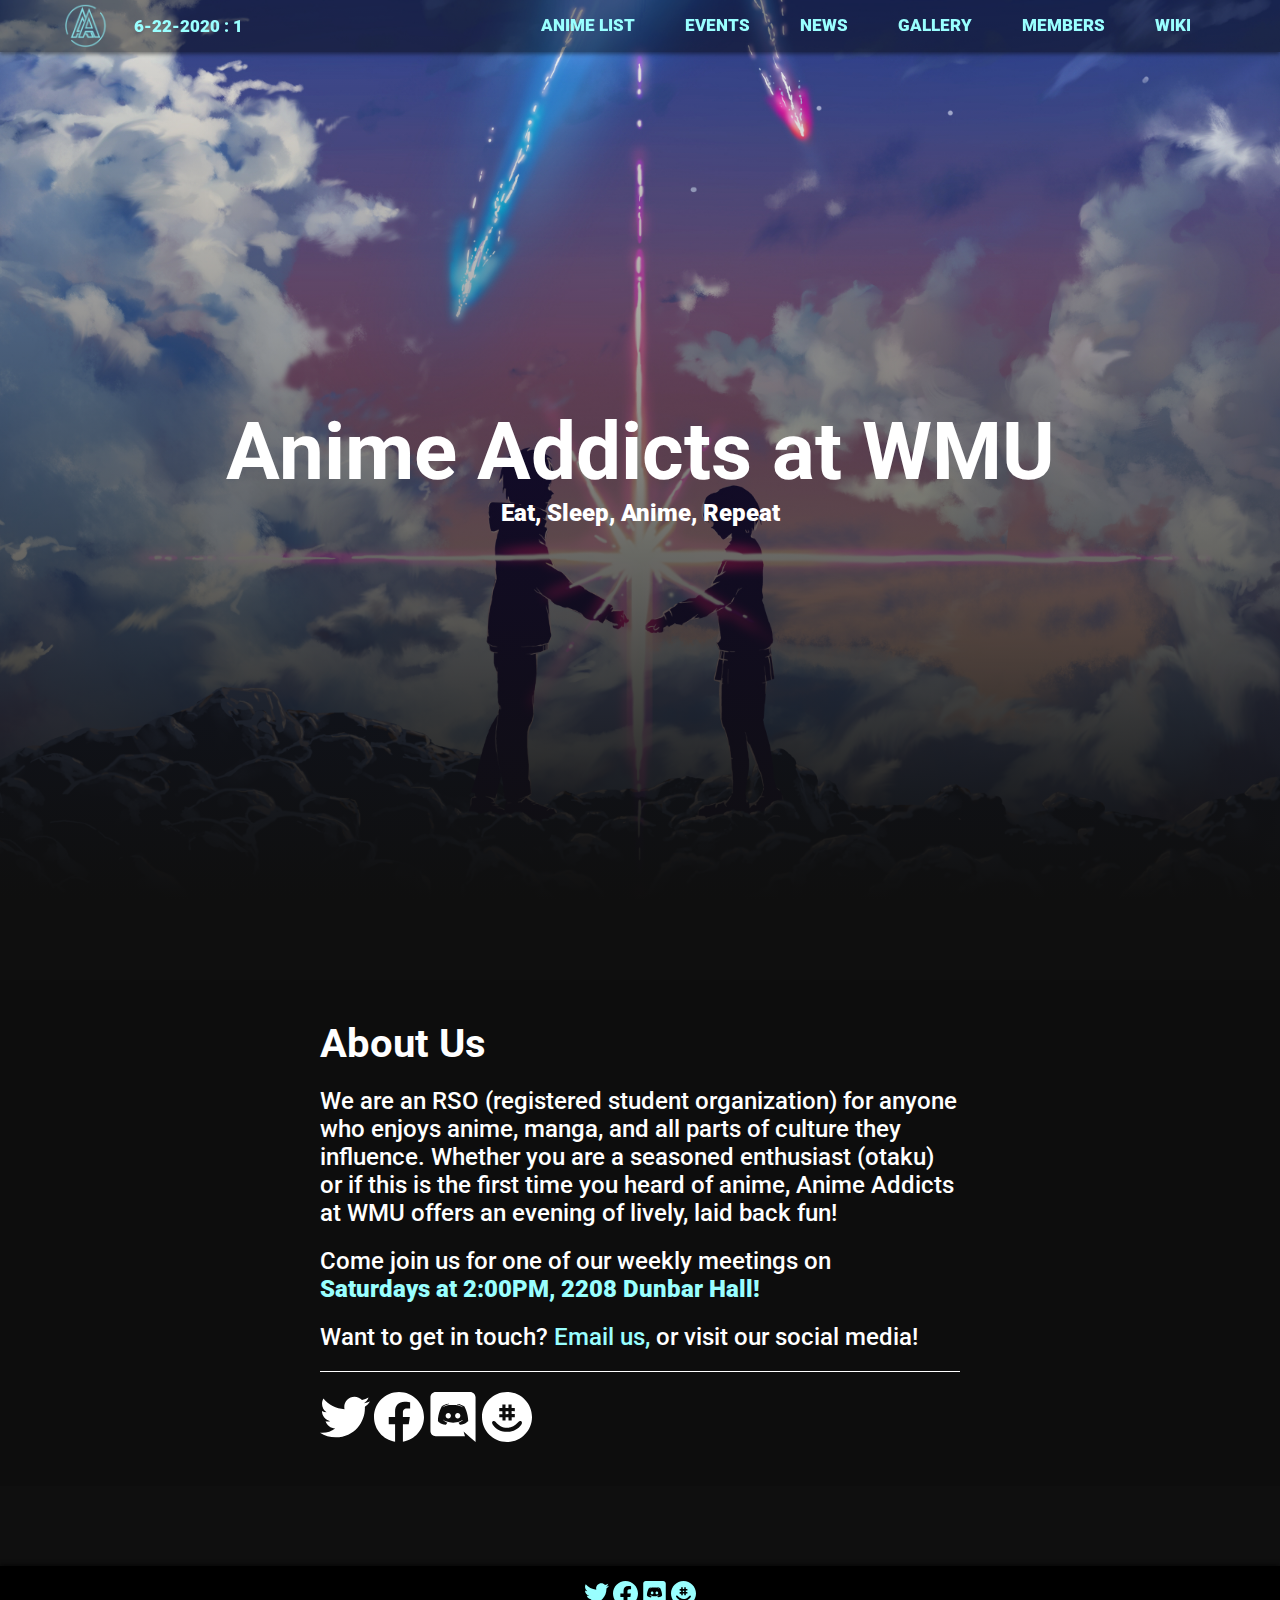
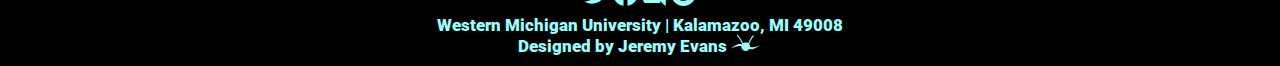
<file: index.html>
<!DOCTYPE html>
<html lang="en">
    <head>
        <meta charset="UTF-8">
        <meta name="viewport" content="width=device-width, initial-scale=1.0">
        <link href="https://fonts.googleapis.com/css2?family=Roboto:wght@300;400;500;700;900&display=swap" rel="stylesheet"> 
        <link rel="shortcut icon" href="assets/img/Anime_Addicts_Logo_Ken_Clean.png" type="image/x-icon">
        <link rel="stylesheet" href="styles/main.css">
        <link rel="stylesheet" href="styles/index.css">
        <link rel="stylesheet" href="styles/mobile.css">
        <title>Anime Addicts WMU | Home</title>
    </head>
    <body>
        <div class="content-wrap">
            <!--Nav-->
            <script type="text/javascript" src="scripts/templates/nav.js"></script>
            <script type="text/javascript">
                NAV.init(["", "assets/", "pages/"]); // home dir, logo dir, site pages dir
                NAV.writeNav();
            </script>
            <main class="article-bkgd" id="home-bkgd">           
                <!-- Landing header-->
                <div class="article-head-imgbanner" id="home-head">
                    <div class="article-head-imgbanner-inside" id="home-head-inside">
                        <h1>Anime Addicts at WMU</h1>
                        <p>
                            Eat, Sleep, Anime, Repeat
                        </p>
                    </div>
                </div>
            
                <!-- About Us: Summary -->
                <section class="block" id="about">
                    <div class="block-container" id="about-container"> 
                        <div class="block-content">
                            <div class="block-text">   
                                <h2>About Us</h2> 
                                <p>
                                    We are an RSO (registered student organization) for anyone who enjoys anime, 
                                    manga, and all parts of culture they influence. Whether you are a seasoned 
                                    enthusiast (otaku) or if this is the first time you heard of anime, Anime
                                    Addicts at WMU offers an evening of lively, laid back fun!
                                </p>
                                <p>
                                    Come join us for one of our weekly meetings on
                                    <br>
                                    <em>Saturdays at 2:00PM, 2208 Dunbar Hall!</em>
                                </p>
                                <p>Want to get in touch? <a href="#">Email us,</a> or visit our social media!</p>
                            </div><!-- .block-text -->
                            <div class="social" id="social-about">
                                <ul>
                                    <li>
                                        <!-- twitter -->
                                        <a href="#">   
                                            <svg viewBox="0 0 24 24" width="25" height="25">
                                                <path d="M23.954 4.569c-.885.389-1.83.654-2.825.775 1.014-.611 1.794-1.574 2.163-2.723-.951.555-2.005.959-3.127 
                                                1.184-.896-.959-2.173-1.559-3.591-1.559-2.717 0-4.92 2.203-4.92 4.917 0 .39.045.765.127 1.124C7.691 8.094 4.066 
                                                6.13 1.64 3.161c-.427.722-.666 1.561-.666 2.475 0 1.71.87 3.213 2.188 4.096-.807-.026-1.566-.248-2.228-.616v.061c0 
                                                2.385 1.693 4.374 3.946 4.827-.413.111-.849.171-1.296.171-.314 0-.615-.03-.916-.086.631 1.953 2.445 3.377 4.604 
                                                3.417-1.68 1.319-3.809 2.105-6.102 2.105-.39 0-.779-.023-1.17-.067 2.189 1.394 4.768 2.209 7.557 2.209 9.054 0 
                                                13.999-7.496 13.999-13.986 0-.209 0-.42-.015-.63.961-.689 1.8-1.56 2.46-2.548l-.047-.02z" />
                                            </svg>
                                        </a>
                                    </li>
                                    <li>
                                        <!-- facebook -->
                                        <a href="#">
                                            <svg viewBox="0 0 24 24" width="25" height="25">
                                                <path d="M23.9981 11.9991C23.9981 5.37216 18.626 0 11.9991 0C5.37216 0 0 5.37216 0 11.9991C0 17.9882 4.38789 
                                                22.9522 10.1242 23.8524V15.4676H7.07758V11.9991H10.1242V9.35553C10.1242 6.34826 11.9156 4.68714 14.6564 
                                                4.68714C15.9692 4.68714 17.3424 4.92149 17.3424 4.92149V7.87439H15.8294C14.3388 7.87439 13.8739 8.79933 
                                                13.8739 9.74824V11.9991H17.2018L16.6698 15.4676H13.8739V23.8524C19.6103 22.9522 23.9981 17.9882 23.9981 
                                                11.9991Z" />
                                            </svg>
                                        </a>
                                    </li>
                                    <li>
                                        <!-- discord -->
                                        <a href="#">
                                            <svg viewBox="0 0 24 24" width="25" height="25">
                                                <path d="M20.222 0c1.406 0 2.54 1.137 2.607 2.475V24l-2.677-2.273-1.47-1.338-1.604-1.398.67 2.205H3.71c-1.402 
                                                0-2.54-1.065-2.54-2.476V2.48C1.17 1.142 2.31.003 3.715.003h16.5L20.222 0zm-6.118 5.683h-.03l-.202.2c2.073.6 
                                                3.076 1.537 3.076 1.537-1.336-.668-2.54-1.002-3.744-1.137-.87-.135-1.74-.064-2.475 
                                                0h-.2c-.47 0-1.47.2-2.81.735-.467.203-.735.336-.735.336s1.002-1.002 3.21-1.537l-.135-.135s-1.672-.064-3.477 
                                                1.27c0 0-1.805 3.144-1.805 7.02 0 0 1 1.74 3.743 1.806 0 0 .4-.533.805-1.002-1.54-.468-2.14-1.404-2.14-1.404s.134.066.335.2h.06c.03 
                                                0 .044.015.06.03v.006c.016.016.03.03.06.03.33.136.66.27.93.4.466.202 1.065.403 1.8.536.93.135 1.996.2 3.21 
                                                0 .6-.135 1.2-.267 1.8-.535.39-.2.87-.4 1.397-.737 0 0-.6.936-2.205 1.404.33.466.795 
                                                1 .795 1 2.744-.06 3.81-1.8 3.87-1.726 0-3.87-1.815-7.02-1.815-7.02-1.635-1.214-3.165-1.26-3.435-1.26l.056-.02zm.168 
                                                4.413c.703 0 1.27.6 1.27 1.335 0 .74-.57 1.34-1.27 1.34-.7 0-1.27-.6-1.27-1.334.002-.74.573-1.338 1.27-1.338zm-4.543 
                                                0c.7 0 1.266.6 1.266 1.335 0 .74-.57 1.34-1.27 1.34-.7 0-1.27-.6-1.27-1.334 0-.74.57-1.338 1.27-1.338z" />
                                            </svg>
                                        </a>
                                    </li>
                                    <li>
                                        <!-- groupme -->
                                        <a href="#">
                                            <svg viewBox="0 0 512 512" width="25" height="25">
                                                <path d="M256.000,512.000 C114.615,512.000 0.000,397.385 0.000,256.000 C0.000,114.615 114.615,0.000 256.000,0.000 
                                                C397.385,0.000 512.000,114.615 512.000,256.000 C512.000,397.385 397.385,512.000 256.000,512.000 ZM335.920,225.602 
                                                L303.632,225.729 L303.432,195.780 L335.920,195.988 L335.920,164.180 L303.217,163.520 L302.980,127.984 L270.947,127.984 
                                                L271.138,163.083 L240.393,163.083 L240.906,127.984 L208.551,127.984 L208.786,163.139 L176.709,164.180 L176.709,197.084 
                                                L208.229,197.163 L209.001,226.631 L176.709,226.699 L176.709,259.604 L209.429,259.528 L209.649,292.509 L241.291,292.509 
                                                L241.491,258.507 L271.138,258.507 L271.660,292.509 L304.078,292.509 L303.850,258.379 L335.920,258.507 L335.920,225.602 
                                                ZM369.958,310.058 C296.788,398.951 187.937,373.052 140.475,307.864 C125.310,287.035 86.475,298.335 110.829,334.188 
                                                C180.697,437.047 339.506,428.020 401.800,334.188 C423.329,301.760 391.730,283.608 369.958,310.058 ZM241.291,197.245 
                                                L270.502,197.318 L270.697,226.502 L242.060,226.562 L241.291,197.245 Z" />
                                            </svg>
                                        </a>
                                    </li>
                                </ul>
                            </div><!-- #social-about -->
                        </div><!-- .block-content -->  
                    </div><!-- .block-container -->    
                </section>
            </main>

            <!-- Footer -->
            <script type="text/javascript" src="scripts/templates/footer.js"></script>
            <script type="text/javascript">
                FOOTER.init(["assets/"]); // signature dir
                FOOTER.writeFooter();
            </script>

            <!-- Scripts -->
            <script src="scripts/onPageLoad.js"></script>
            <script src="scripts/onScroll-script.js"></script>

            <!-- Scripts-mobile -->
            <script src="scripts/nav-mobile.js"></script>
        </div><!-- content-wrap -->        
    </body>
</html>
</file>
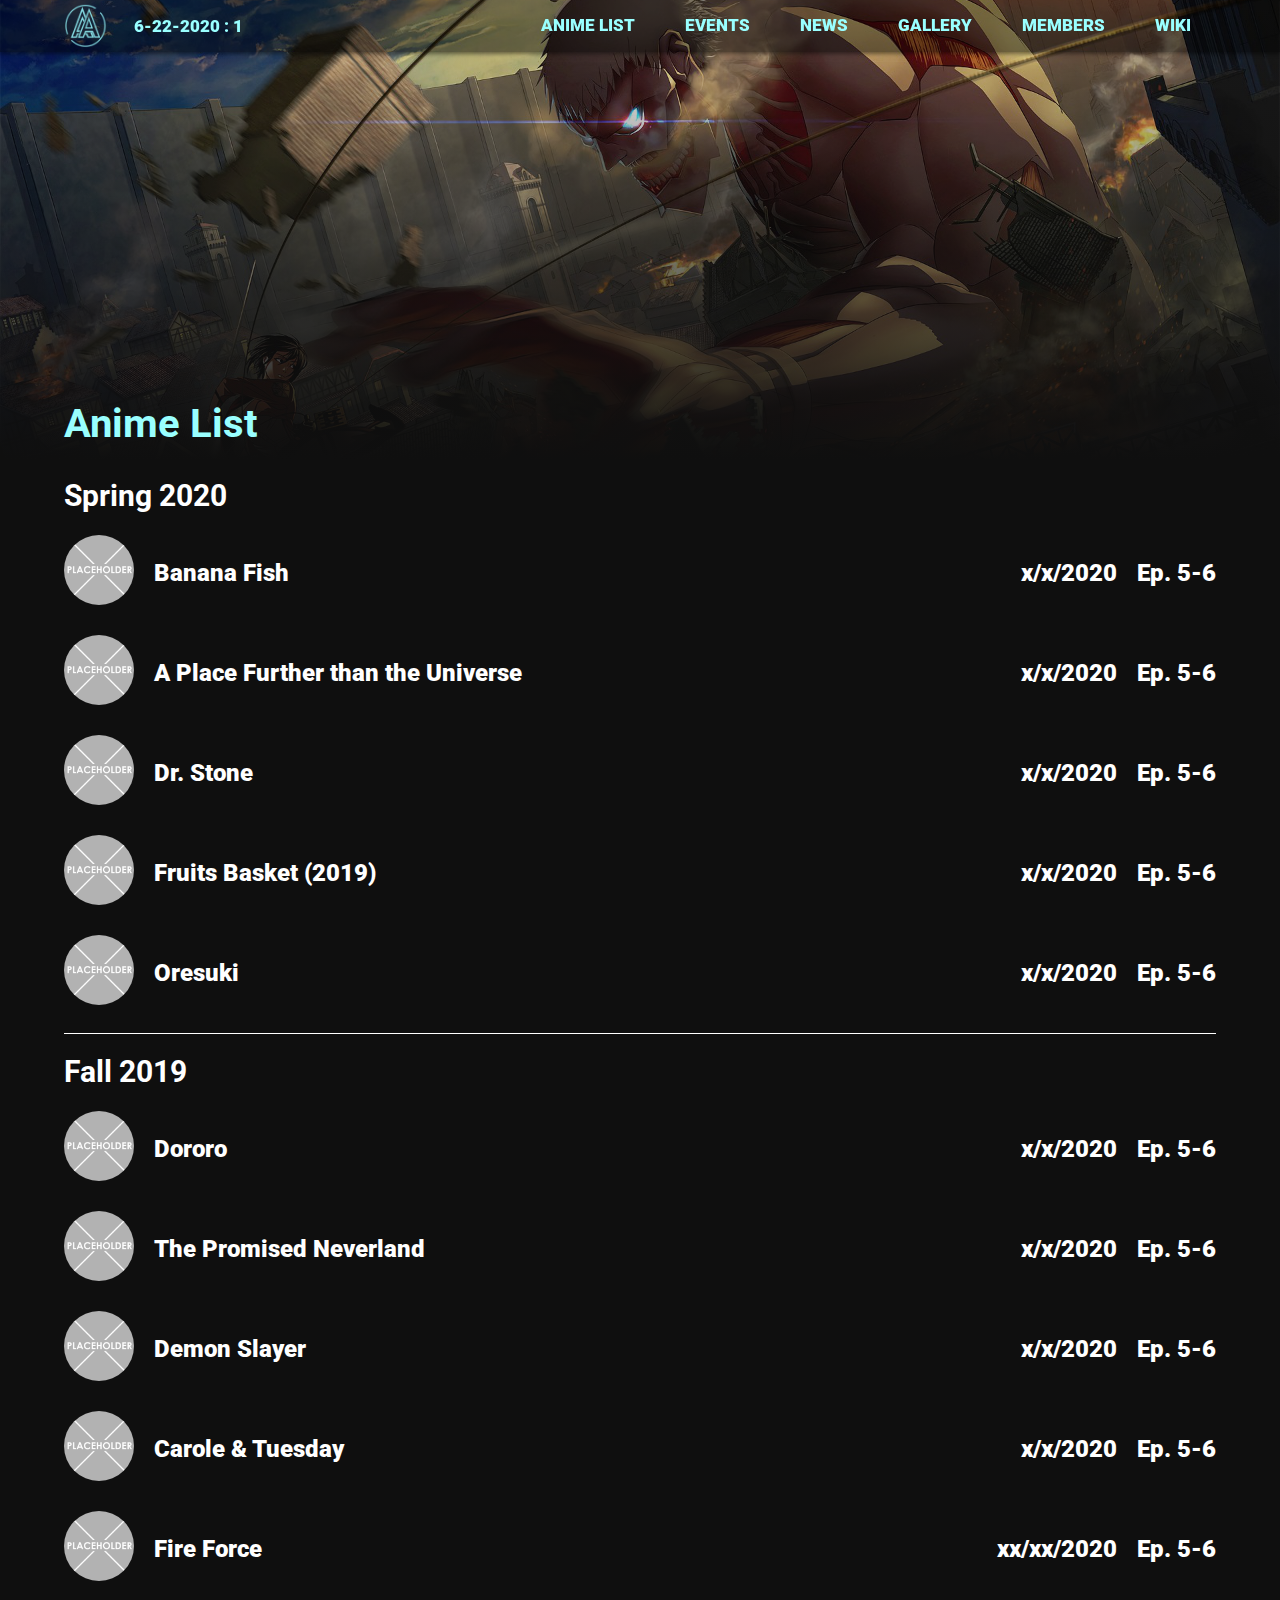
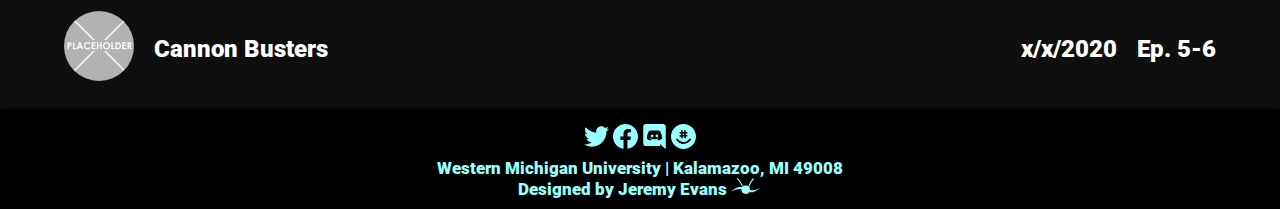
<file: pages/anime-list.html>
<!DOCTYPE html>
<html lang="en">
    <head>
        <meta charset="UTF-8">
        <meta name="viewport" content="width=device-width, initial-scale=1.0">
        <link href="https://fonts.googleapis.com/css2?family=Roboto:wght@300;400;500;700;900&display=swap" rel="stylesheet">
        <link rel="shortcut icon" href="../assets/img/Anime_Addicts_Logo_Ken_Clean.png" type="image/x-icon">
        <link rel="stylesheet" href="../styles/main.css">
        <link rel="stylesheet" href="../styles/anime-list.css">
        <link rel="stylesheet" href="../styles/mobile.css">
        <title>Anime Addicts WMU | Anime List</title>
    </head>
    <body>
        <div class="content-wrap">
            <!--Nav-->
            <script type="text/javascript" src="../scripts/templates/nav.js"></script>
            <script type="text/javascript">
                NAV.init(["../", "../assets/", ""]); // home dir, logo dir, site pages dir
                NAV.writeNav();
            </script>
            
            <main class="article-bkgd" id="anime-list-bkgd">
                <!-- header -->
                <div class="article-head-imgbanner" id="animelist-head">
                    <div class="article-head-imgbanner-inside">
                        <h2>Anime List</h2>
                    </div>
                </div>

                <!-- content -->
                <div class="article-container">
                    <div class="article-content">

                        <!-- Spring 2020 -->
                        <section class="animelist">
                            <h3>Spring 2020</h3>
                            <div class="animelist-list">                              
                                <!-- Banana Fish -->
                                <div class="animelist-instance">
                                    <div class="instance-header">
                                        <a href="#">
                                            <img src="../assets/img/Anime-List/placeholder.png" alt="Img">
                                        </a>
                                        <a href="#" class="title">Banana Fish</a>
                                    </div>
                                    <ul class="instance-schedule-next">
                                        <li class="schedule-next-meetingdate">x/x/2020</li>
                                        <li class="schedule-next-episodes">Ep. 5-6</li>
                                    </ul>
                                </div>

                                <!-- A place further than the universe -->
                                <div class="animelist-instance">
                                    <div class="instance-header">
                                        <a href="#">
                                            <img src="../assets/img/Anime-List/placeholder.png" alt="Img">
                                        </a>
                                        <a href="#" class="title">A Place Further than the Universe</a>
                                    </div>
                                    <ul class="instance-schedule-next">
                                        <li class="schedule-next-meetingdate">x/x/2020</li>
                                        <li class="schedule-next-episodes">Ep. 5-6</li>
                                    </ul>
                                </div>

                                <!-- Dr. Stone -->
                                <div class="animelist-instance">
                                    <div class="instance-header">
                                        <a href="#">
                                            <img src="../assets/img/Anime-List/placeholder.png" alt="Img">
                                        </a>
                                        <a href="#" class="title">Dr. Stone</a>
                                    </div>
                                    <ul class="instance-schedule-next">
                                        <li class="schedule-next-meetingdate">x/x/2020</li>
                                        <li class="schedule-next-episodes">Ep. 5-6</li>
                                    </ul>
                                </div>

                                <!-- Fruits Basket -->
                                <div class="animelist-instance">
                                    <div class="instance-header">
                                        <a href="#">
                                            <img src="../assets/img/Anime-List/placeholder.png" alt="Img">
                                        </a>
                                        <a href="#" class="title">Fruits Basket (2019)</a>
                                    </div>
                                    <ul class="instance-schedule-next">
                                        <li class="schedule-next-meetingdate">x/x/2020</li>
                                        <li class="schedule-next-episodes">Ep. 5-6</li>
                                    </ul>
                                </div>

                                <!-- Oresuki -->
                                <div class="animelist-instance">
                                    <div class="instance-header">
                                        <a href="#">
                                            <img src="../assets/img/Anime-List/placeholder.png" alt="Img">
                                        </a>
                                        <a href="#" class="title">Oresuki</a>
                                    </div>
                                    <ul class="instance-schedule-next">
                                        <li class="schedule-next-meetingdate">x/x/2020</li>
                                        <li class="schedule-next-episodes">Ep. 5-6</li>
                                    </ul>
                                </div>                             
                            </div>
                        </section>

                        <!-- Fall 2019 -->
                        <section class="animelist">
                            <h3>Fall 2019</h3>
                            <div class="anime-list">
                                <!-- Dororo -->
                                <div class="animelist-instance">
                                    <div class="instance-header">
                                        <a href="#">
                                            <img src="../assets/img/Anime-List/placeholder.png" alt="Img">
                                        </a>
                                        <a href="#" class="title">Dororo</a>
                                    </div>
                                    <ul class="instance-schedule-next">
                                        <li class="schedule-next-meetingdate">x/x/2020</li>
                                        <li class="schedule-next-episodes">Ep. 5-6</li>
                                    </ul>
                                </div>

                                <!-- The Promised Neverland -->
                                <div class="animelist-instance">
                                    <div class="instance-header">
                                        <a href="#">
                                            <img src="../assets/img/Anime-List/placeholder.png" alt="Img">
                                        </a>
                                        <a href="#" class="title">The Promised Neverland</a>
                                    </div>
                                    <ul class="instance-schedule-next">
                                        <li class="schedule-next-meetingdate">x/x/2020</li>
                                        <li class="schedule-next-episodes">Ep. 5-6</li>
                                    </ul>
                                </div>

                                <!-- Demon Slayer -->
                                <div class="animelist-instance">
                                    <div class="instance-header">
                                        <a href="#">
                                            <img src="../assets/img/Anime-List/placeholder.png" alt="Img">
                                        </a>
                                        <a href="#" class="title">Demon Slayer</a>
                                    </div>
                                    <ul class="instance-schedule-next">
                                        <li class="schedule-next-meetingdate">x/x/2020</li>
                                        <li class="schedule-next-episodes">Ep. 5-6</li>
                                    </ul>
                                </div>

                                <!-- Carole & Tuesday -->
                                <div class="animelist-instance">
                                    <div class="instance-header">
                                        <a href="#">
                                            <img src="../assets/img/Anime-List/placeholder.png" alt="Img">
                                        </a>
                                        <a href="#" class="title">Carole & Tuesday</a>
                                    </div>
                                    <ul class="instance-schedule-next">
                                        <li class="schedule-next-meetingdate">x/x/2020</li>
                                        <li class="schedule-next-episodes">Ep. 5-6</li>
                                    </ul>
                                </div>

                                <!-- Fire Force -->
                                <div class="animelist-instance">
                                    <div class="instance-header">
                                        <a href="#">
                                            <img src="../assets/img/Anime-List/placeholder.png" alt="Img">
                                        </a>
                                        <a href="#" class="title">Fire Force</a>
                                    </div>
                                    <ul class="instance-schedule-next">
                                        <li class="schedule-next-meetingdate">xx/xx/2020</li>
                                        <li class="schedule-next-episodes">Ep. 5-6</li>
                                    </ul>
                                </div>

                                <!-- Cannon Busters -->
                                <div class="animelist-instance">
                                    <div class="instance-header">
                                        <a href="#">
                                            <img src="../assets/img/Anime-List/placeholder.png" alt="Img">
                                        </a>
                                        <a href="#" class="title">Cannon Busters</a>
                                    </div>
                                    <ul class="instance-schedule-next">
                                        <li class="schedule-next-meetingdate">x/x/2020</li>
                                        <li class="schedule-next-episodes">Ep. 5-6</li>
                                    </ul>
                                </div>
                            </div>
                        </section>
                    </div><!-- article-content -->
                </div><!-- article-container -->    
            </main>

            <!-- Footer -->
            <script type="text/javascript" src="../scripts/templates/footer.js"></script>
            <script type="text/javascript">
                FOOTER.init(["../assets/"]); // signature dir
                FOOTER.writeFooter();
            </script>

            <!-- Scripts -->
            <script src="../scripts/onPageLoad.js"></script>
            <script src="../scripts/onScroll-script.js"></script>

            <!-- Scripts-mobile -->
            <script src="../scripts/nav-mobile.js"></script>
        </div>
    </body>
</html>
</file>
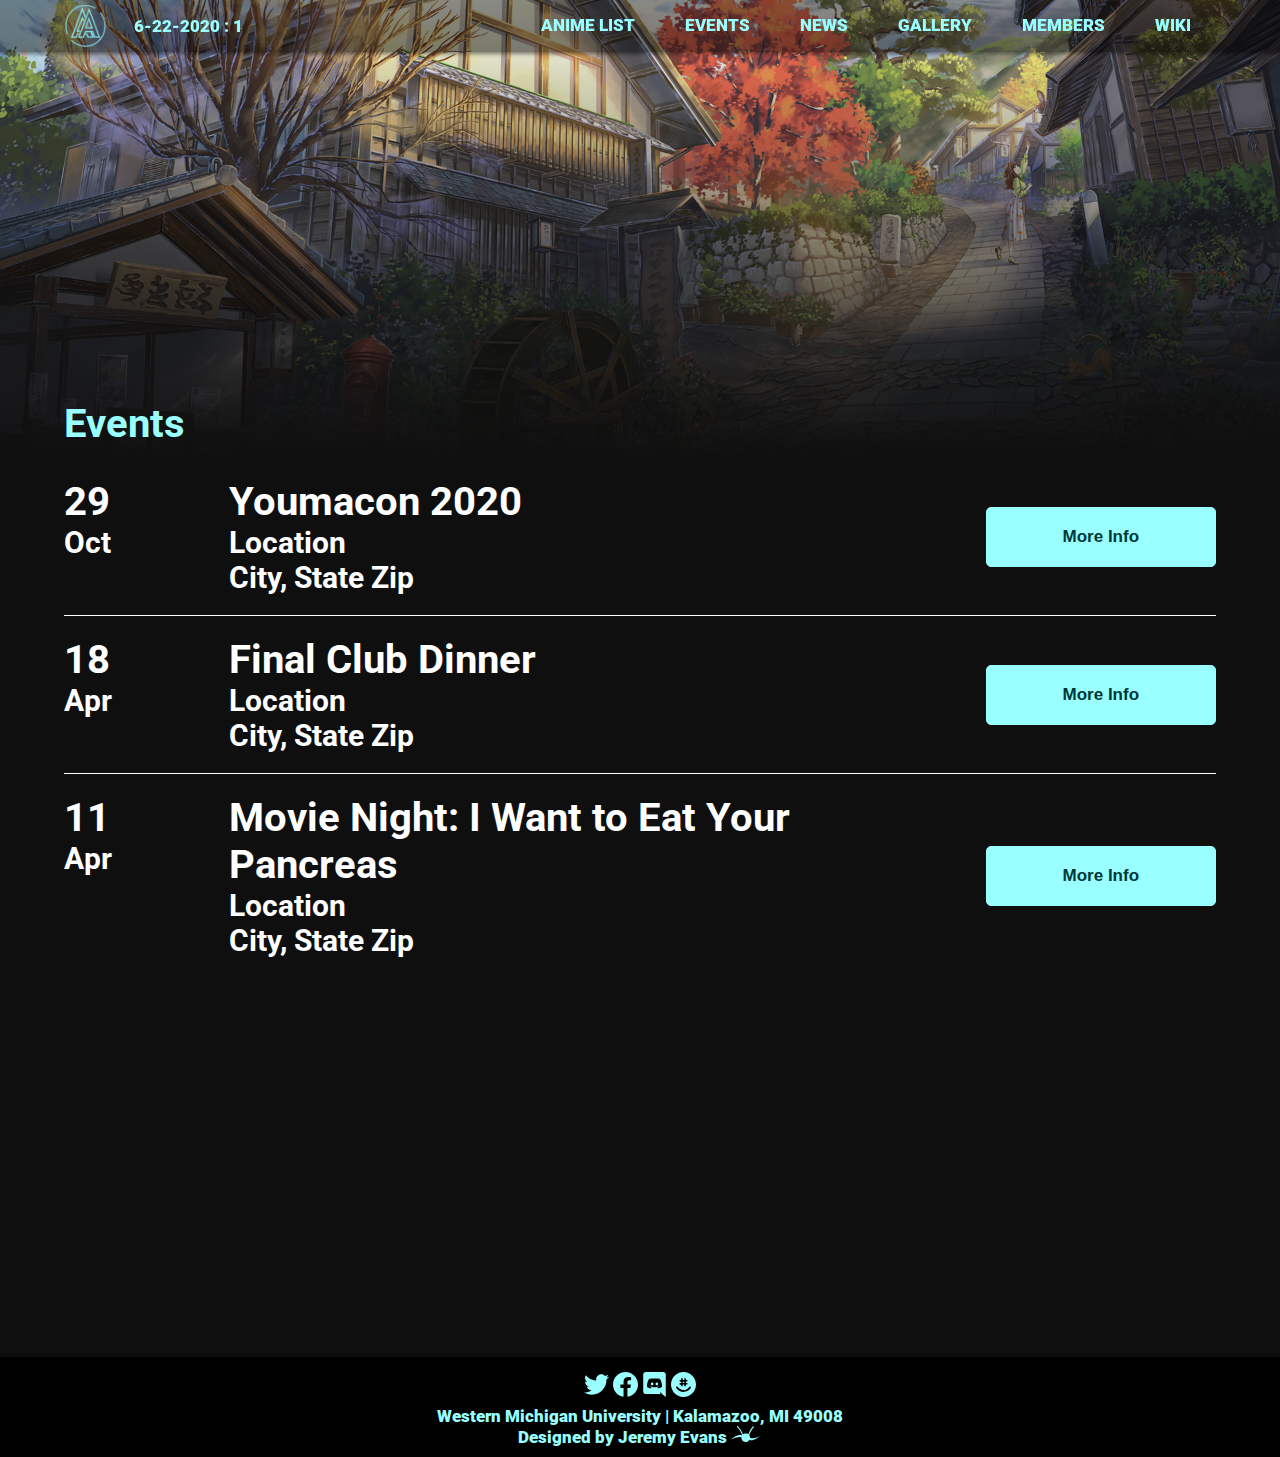
<file: pages/events.html>
<!DOCTYPE html>
<html lang="en">
    <head>
        <meta charset="UTF-8">
        <meta name="viewport" content="width=device-width, initial-scale=1.0">
        <link href="https://fonts.googleapis.com/css2?family=Roboto:wght@300;400;500;700;900&display=swap" rel="stylesheet">
        <link rel="shortcut icon" href="../assets/img/Anime_Addicts_Logo_Ken_Clean.png" type="image/x-icon">
        <link rel="stylesheet" href="../styles/main.css">
        <link rel="stylesheet" href="../styles/events.css">
        <link rel="stylesheet" href="../styles/mobile.css">
        <title>Anime Addicts WMU | Events</title>
    </head>
    <body>
        <!-- Nav -->
        <script type="text/javascript" src="../scripts/templates/nav.js"></script>
        <script type="text/javascript">
            NAV.init(["../", "../assets/", ""]); // home dir, logo dir, site pages dir
            NAV.writeNav();
        </script>

        <main class="article-bkgd" id="events-bkgd">
            <!-- header -->
            <div class="article-head-imgbanner" id="events-head">
                <div class="article-head-imgbanner-inside">
                    <h2>Events</h2>
                </div>
            </div>

            <!-- content -->
            <div class="article-container">
                <div class="article-content">
                    <div class="events-list">

                        <div class="events-instance">
                            <div class="events-date">
                                <h2>29</h2>
                                <h3>Oct</h3>
                            </div>
                            <div class="events-title">
                                <h2>Youmacon 2020</h2>
                                <h3 class="events-addr-loc">Location</h3>
                                <h3 class="event-addr-geo">City, State Zip</h3>
                                <button class="events-button-inner">More Info</button>
                            </div>
                            <button class="events-button">More Info</button>
                        </div>

                        <div class="events-instance">
                            <div class="events-date">
                                <h2>18</h2>
                                <h3>Apr</h3>
                            </div>
                            <div class="events-title">
                                <h2>Final Club Dinner</h2>
                                <h3 class="events-addr-loc">Location</h3>
                                <h3 class="event-addr-geo">City, State Zip</h3>
                                <button class="events-button-inner">More Info</button>
                            </div>
                            <button class="events-button">More Info</button>
                        </div>

                        <div class="events-instance">
                            <div class="events-date">
                                <h2>11</h2>
                                <h3>Apr</h3>
                            </div>
                            <div class="events-title">
                                <h2>Movie Night: I Want to Eat Your Pancreas</h2>
                                <h3 class="events-addr-loc">Location</h3>
                                <h3 class="event-addr-geo">City, State Zip</h3>
                                <button class="events-button-inner">More Info</button>
                            </div>
                            <button class="events-button">More Info</button>
                        </div>
                    </div>

                </div><!-- article-content -->
            </div><!-- article-container -->
        </main>

        <!-- Footer -->
        <script type="text/javascript" src="../scripts/templates/footer.js"></script>
        <script type="text/javascript">
            FOOTER.init(["../assets/"]); // signature dir
            FOOTER.writeFooter();
        </script>

        <!-- Scripts -->
        <script src="../scripts/onPageLoad.js"></script>
        <script src="../scripts/onScroll-script.js"></script>

        <!-- Scripts-mobile -->
        <script src="../scripts/nav-mobile.js"></script>      
    </body>
</html>
</file>
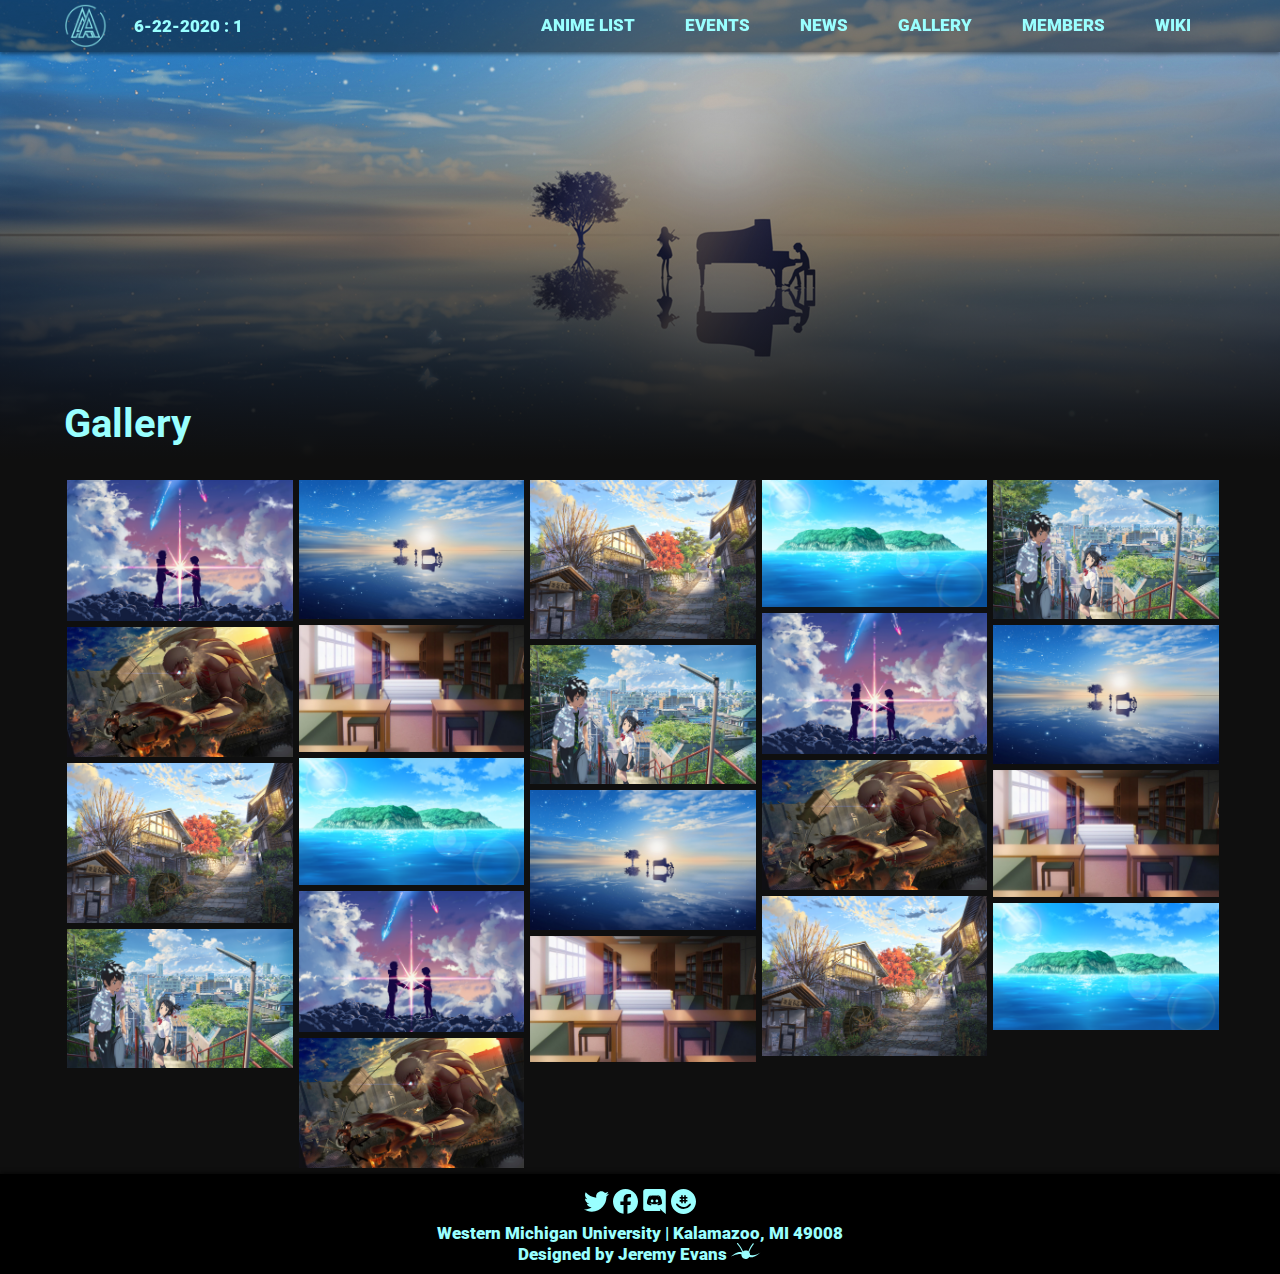
<file: pages/gallery.html>
<!DOCTYPE html>
    <html lang="en">
    <head>
        <meta charset="UTF-8">
        <meta name="viewport" content="width=device-width, initial-scale=1.0">
        <link href="https://fonts.googleapis.com/css2?family=Roboto:wght@300;400;500;700;900&display=swap" rel="stylesheet"> 
        <link rel="shortcut icon" href="../assets/img/Anime_Addicts_Logo_Ken_Clean.png" type="image/x-icon">
        <link rel="stylesheet" href="../styles/main.css">
        <link rel="stylesheet" href="../styles/gallery.css">
        <link rel="stylesheet" href="../styles/mobile.css">
        <title>Anime Addicts WMU | Gallery</title>
    </head>
    <body>
        <!-- Nav -->
        <script type="text/javascript" src="../scripts/templates/nav.js"></script>
        <script type="text/javascript">
            NAV.init(["../", "../assets/", ""]); // home dir, logo dir, site pages dir
            NAV.writeNav();
        </script>

        <main class="article-bkgd" id="gallery-bkgd">
            <!-- header -->
            <div class="article-head-imgbanner"id="gallery-header">
                <div class="article-head-imgbanner-inside">
                    <h2>Gallery</h2>
                </div>
            </div>

            <!-- gallery -->
            <div class="gallery-container">
                <div id="images-wrapper">
                    <img src="../assets/img/bkgd/anime-bkgd-1.png" alt="">
                    <img src="../assets/img/bkgd/anime-bkgd-2.png" alt="">
                    <img src="../assets/img/bkgd/anime-bkgd-3.jpg" alt="">
                    <img src="../assets/img/bkgd/anime-bkgd-4.png" alt="">
                    <img src="../assets/img/bkgd/anime-bkgd-5.jpg" alt="">
                    <img src="../assets/img/bkgd/anime-bkgd-6.png" alt="">
                    <img src="../assets/img/bkgd/anime-bkgd-7.png" alt="">

                    <img src="../assets/img/bkgd/anime-bkgd-1.png" alt="">
                    <img src="../assets/img/bkgd/anime-bkgd-2.png" alt="">
                    <img src="../assets/img/bkgd/anime-bkgd-3.jpg" alt="">
                    <img src="../assets/img/bkgd/anime-bkgd-4.png" alt="">
                    <img src="../assets/img/bkgd/anime-bkgd-5.jpg" alt="">
                    <img src="../assets/img/bkgd/anime-bkgd-6.png" alt="">
                    <img src="../assets/img/bkgd/anime-bkgd-7.png" alt="">

                    <img src="../assets/img/bkgd/anime-bkgd-1.png" alt="">
                    <img src="../assets/img/bkgd/anime-bkgd-2.png" alt="">
                    <img src="../assets/img/bkgd/anime-bkgd-3.jpg" alt="">
                    <img src="../assets/img/bkgd/anime-bkgd-4.png" alt="">
                    <img src="../assets/img/bkgd/anime-bkgd-5.jpg" alt="">
                    <img src="../assets/img/bkgd/anime-bkgd-6.png" alt="">
                    <img src="../assets/img/bkgd/anime-bkgd-7.png" alt="">
                </div>
            </div> 
        </main>

        <!-- Lightbox -->
        <div id="lightbox" onclick="closeLightbox()">
            <span id="lightbox-close" onclick="closeLightbox()">&times</span>
            <div id="lightbox-content">
                <div id="lightbox-img-wrapper">
                    <!-- <img src="../assets/img/gallery/skyline-new-york-city-7613.jpg" alt="My city"> -->
                </div>               
            </div>
        </div>

        <!-- Footer -->
        <script type="text/javascript" src="../scripts/templates/footer.js"></script>
        <script type="text/javascript">
            FOOTER.init(["../assets/"]); // signature dir
            FOOTER.writeFooter();
        </script>

        <!-- Scripts -->
        <script src="../scripts/onPageLoad.js"></script>
        <script src="../scripts/onScroll-script.js"></script>
        <script src="../scripts/gallery-lightbox.js"></script>

        <!-- Scripts-mobile -->
        <script src="../scripts/nav-mobile.js"></script>
    </body>
</html>
</file>
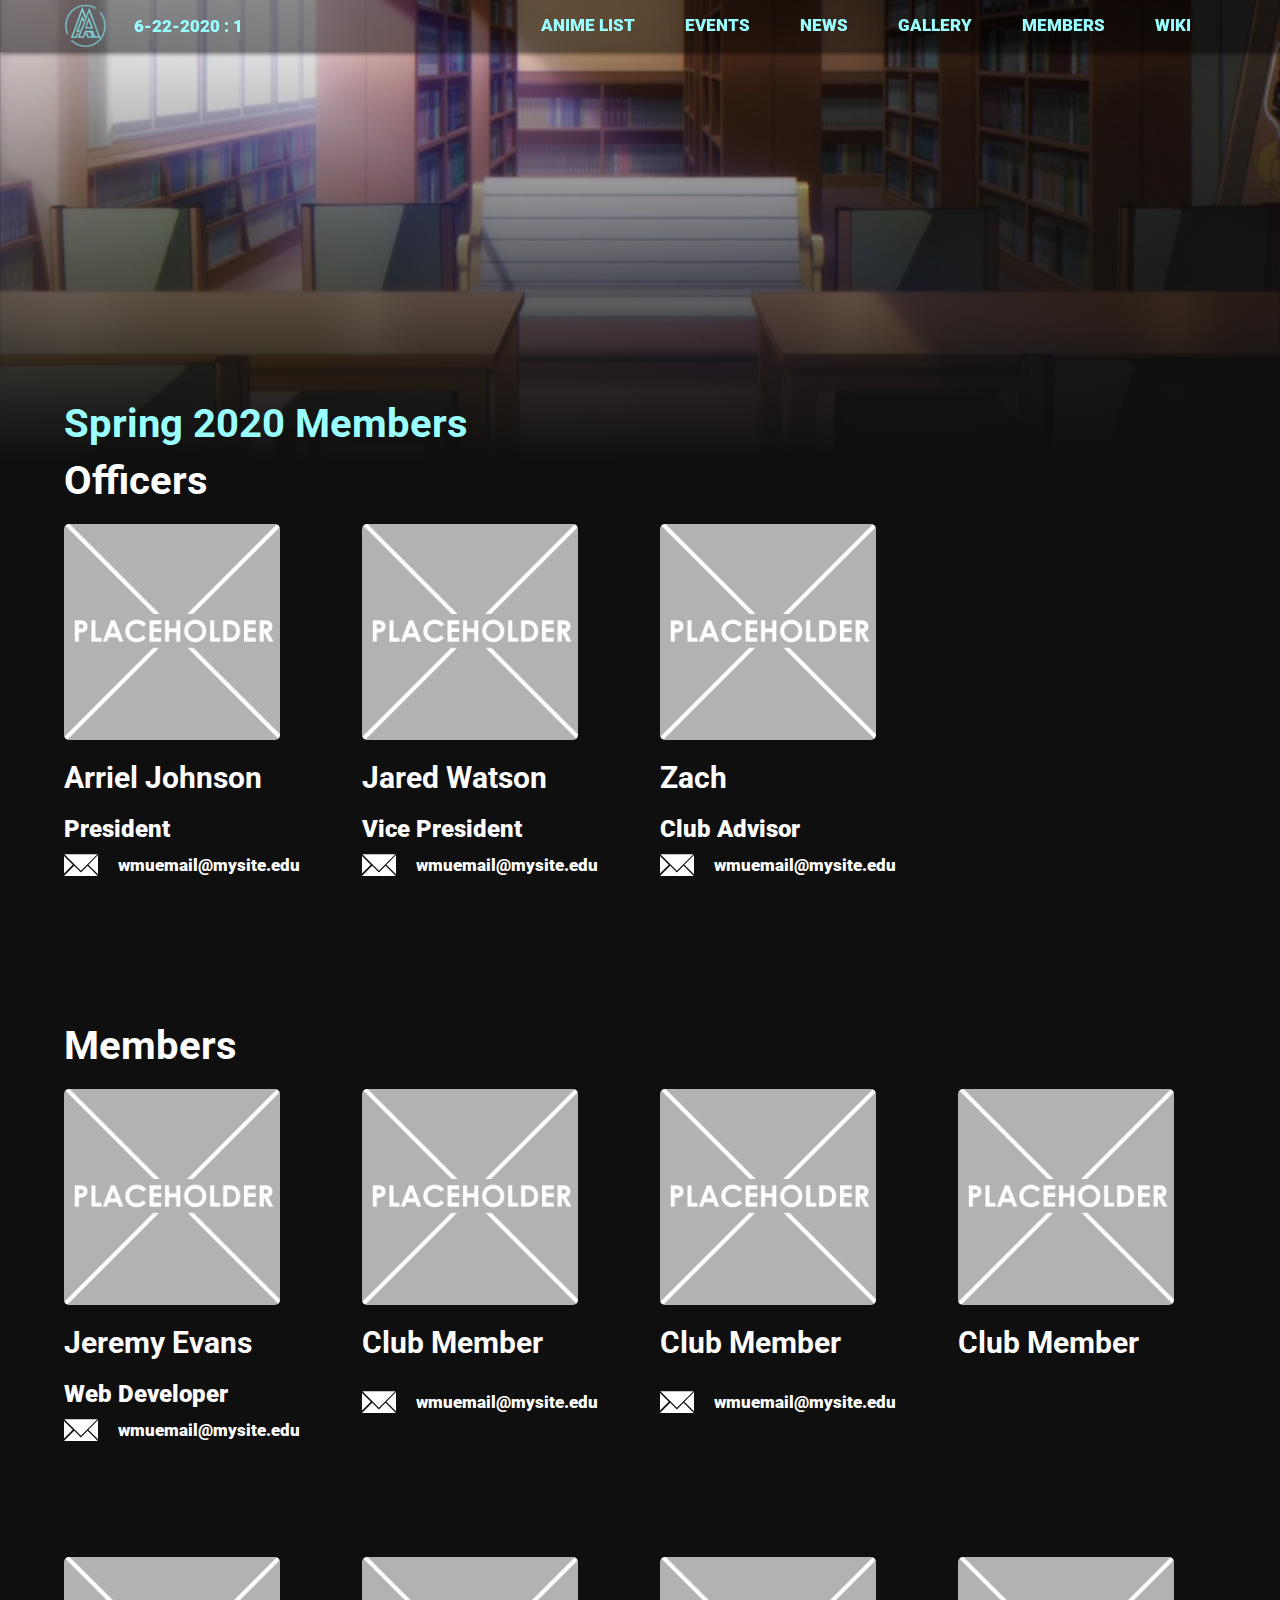
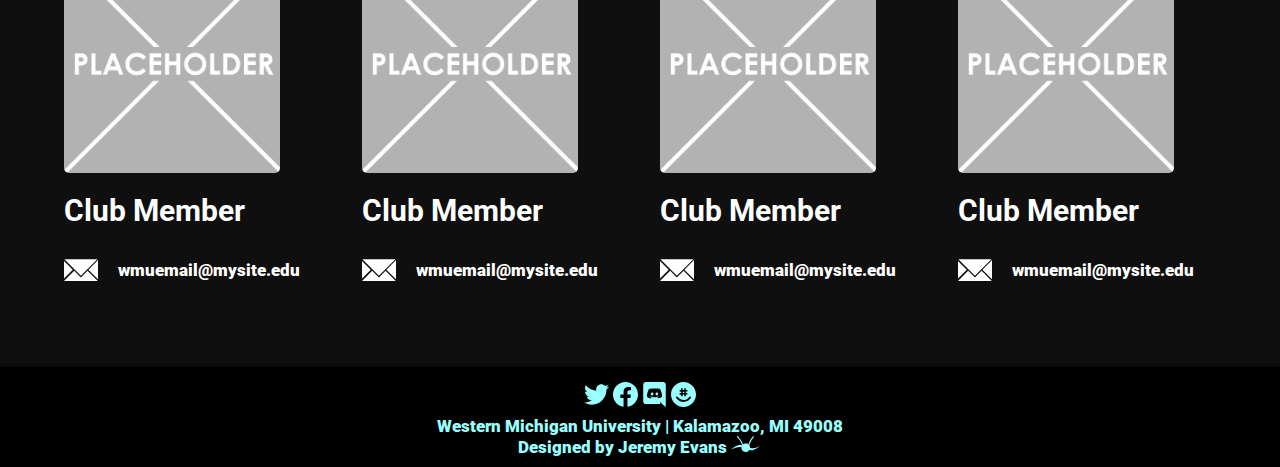
<file: pages/members.html>
<!DOCTYPE html>
<html lang="en">
    <head>
        <meta charset="UTF-8">
        <meta name="viewport" content="width=device-width, initial-scale=1.0">
        <link href="https://fonts.googleapis.com/css2?family=Roboto:wght@300;400;500;700;900&display=swap" rel="stylesheet">
        <link rel="shortcut icon" href="../assets/img/Anime_Addicts_Logo_Ken_Clean.png" type="image/x-icon">
        <link rel="stylesheet" href="../styles/main.css">
        <link rel="stylesheet" href="../styles/mobile.css">
        <link rel="stylesheet" href="../styles/members.css">
        <title>Anime Addicts WMU | members</title>
    </head>
    <body>
        <!-- Nav -->
        <script type="text/javascript" src="../scripts/templates/nav.js"></script>
        <script type="text/javascript">
            NAV.init(["../", "../assets/", ""]); // home dir, logo dir, site pages dir
            NAV.writeNav();
        </script>

        <main class="article-bkgd" id="members-bkgd">
            <!-- header -->
            <div class="article-head-imgbanner" id="members-head">
                <div class="article-head-imgbanner-inside">
                    <h2>Spring 2020 Members</h2>
                </div>
            </div>

            <!-- content -->
            <div class="article-container">
                <div class="article-content">
                    <!-- club officers-->
                    <div class="members-list">
                        <h2>Officers</h2>
                        <div class="members-content">
                            <div class="members-instance">
                                <img class="members-avatar" src="../assets/img/Anime-List/placeholder.png" alt="Profile">
                                <h3>Arriel Johnson</h3>
                                <div class="members-position">
                                    <p>President</p>
                                    <div class="members-email">
                                        <img src="../assets/img/icons/envelope.svg" alt="Email: ">
                                        <a href="#">wmuemail@mysite.edu</a>
                                    </div>
                                </div>        
                            </div>

                            <div class="members-instance">
                                <img class="members-avatar" src="../assets/img/Anime-List/placeholder.png" alt="Profile">
                                <h3>Jared Watson</h3>
                                <div class="members-position">
                                    <p>Vice President</p>
                                    <div class="members-email">
                                        <img src="../assets/img/icons/envelope.svg" alt="Email: ">
                                        <a href="#">wmuemail@mysite.edu</a>
                                    </div>
                                </div>        
                            </div>

                            <div class="members-instance">
                                <img class="members-avatar" src="../assets/img/Anime-List/placeholder.png" alt="Profile">
                                <h3>Zach</h3>
                                <div class="members-position">
                                    <p>Club Advisor</p>
                                    <div class="members-email">
                                        <img src="../assets/img/icons/envelope.svg" alt="Email: ">
                                        <a href="#">wmuemail@mysite.edu</a>
                                    </div>
                                </div>        
                            </div>
                        </div><!-- members-content -->
                    </div><!-- members-list -->

                    <!-- club members -->
                    <div class="members-list">
                        <h2>Members</h2>
                        <div class="members-content">
                            <div class="members-instance">
                                <img class="members-avatar" src="../assets/img/Anime-List/placeholder.png" alt="Profile">
                                <h3>Jeremy Evans</h3>
                                <div class="members-position">
                                    <p>Web Developer</p>
                                    <div class="members-email">
                                        <img src="../assets/img/icons/envelope.svg" alt="Email: ">
                                        <a href="#">wmuemail@mysite.edu</a>
                                    </div>
                                </div>        
                            </div>
                            
                            <div class="members-instance">
                                <img class="members-avatar" src="../assets/img/Anime-List/placeholder.png" alt="Profile">
                                <h3>Club Member</h3>
                                <div class="members-position">
                                    <div class="members-email">
                                        <img src="../assets/img/icons/envelope.svg" alt="Email: ">
                                        <a href="#">wmuemail@mysite.edu</a>
                                    </div>
                                </div>        
                            </div>

                            <div class="members-instance">
                                <img class="members-avatar" src="../assets/img/Anime-List/placeholder.png" alt="Profile">
                                <h3>Club Member</h3>
                                <div class="members-position">
                                    <div class="members-email">
                                        <img src="../assets/img/icons/envelope.svg" alt="Email: ">
                                        <a href="#">wmuemail@mysite.edu</a>
                                    </div>
                                </div>        
                            </div>

                            <div class="members-instance">
                                <img class="members-avatar" src="../assets/img/Anime-List/placeholder.png" alt="Profile">
                                <h3>Club Member</h3>        
                            </div>

                            <div class="members-instance">
                                <img class="members-avatar" src="../assets/img/Anime-List/placeholder.png" alt="Profile">
                                <h3>Club Member</h3>
                                <div class="members-position">
                                    <div class="members-email">
                                        <img src="../assets/img/icons/envelope.svg" alt="Email: ">
                                        <a href="#">wmuemail@mysite.edu</a>
                                    </div>
                                </div>        
                            </div>

                            <div class="members-instance">
                                <img class="members-avatar" src="../assets/img/Anime-List/placeholder.png" alt="Profile">
                                <h3>Club Member</h3>
                                <div class="members-position">
                                    <div class="members-email">
                                        <img src="../assets/img/icons/envelope.svg" alt="Email: ">
                                        <a href="#">wmuemail@mysite.edu</a>
                                    </div>
                                </div>        
                            </div>

                            <div class="members-instance">
                                <img class="members-avatar" src="../assets/img/Anime-List/placeholder.png" alt="Profile">
                                <h3>Club Member</h3>
                                <div class="members-position">
                                    <div class="members-email">
                                        <img src="../assets/img/icons/envelope.svg" alt="Email: ">
                                        <a href="#">wmuemail@mysite.edu</a>
                                    </div>
                                </div>        
                            </div>

                            <div class="members-instance">
                                <img class="members-avatar" src="../assets/img/Anime-List/placeholder.png" alt="Profile">
                                <h3>Club Member</h3>
                                <div class="members-position">
                                    <div class="members-email">
                                        <img src="../assets/img/icons/envelope.svg" alt="Email: ">
                                        <a href="#">wmuemail@mysite.edu</a>
                                    </div>
                                </div>        
                            </div>
                        </div><!-- members-content -->
                    </div><!-- members-list -->
                </div><!-- article-content -->
            </div><!-- article-container -->
        </main>

        <!-- Footer -->
        <script type="text/javascript" src="../scripts/templates/footer.js"></script>
        <script type="text/javascript">
            FOOTER.init(["../assets/"]); // signature dir
            FOOTER.writeFooter();
        </script>

        <!-- Scripts -->
        <script src="../scripts/onPageLoad.js"></script>
        <script src="../scripts/onScroll-script.js"></script>
        <script src="../scripts/wiki-faq.js"></script>

        <!-- Scripts-mobile -->
        <script src="../scripts/nav-mobile.js"></script>      
    </body>
</html>
</file>
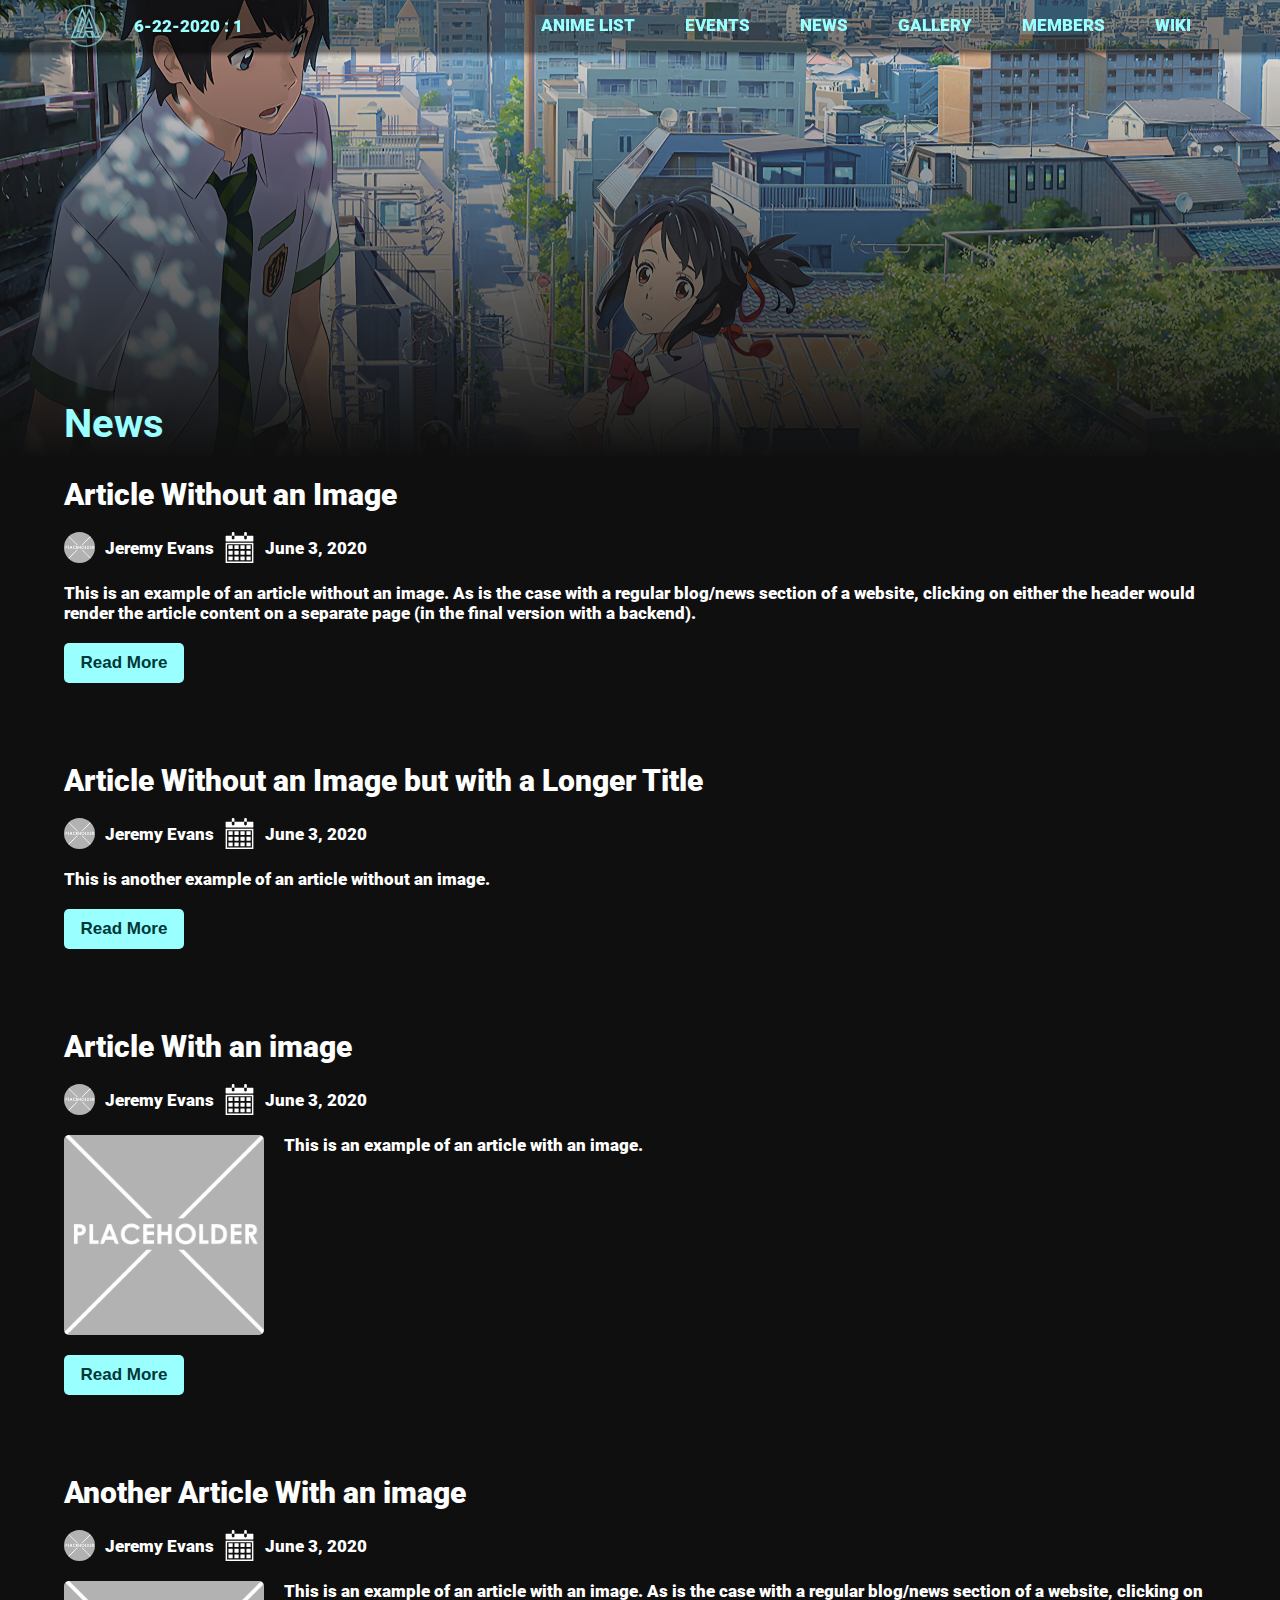
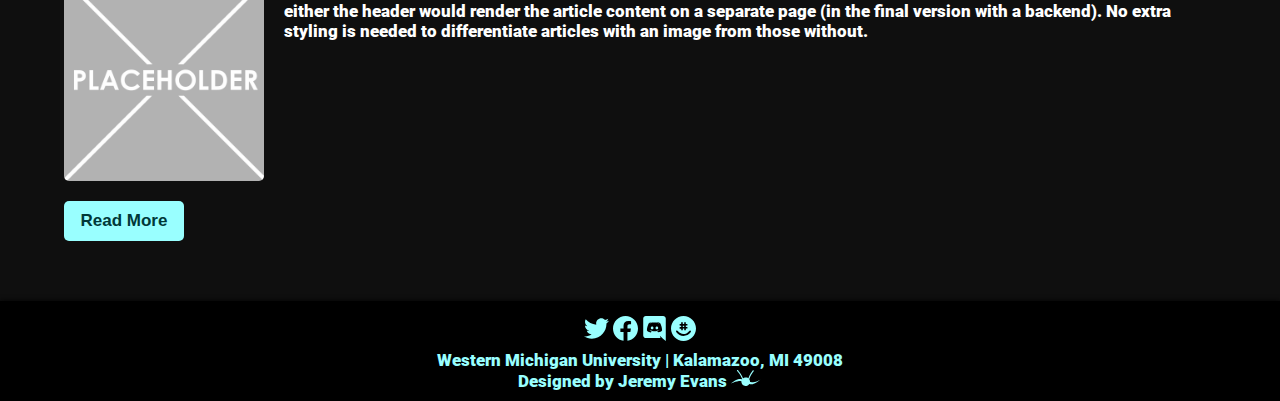
<file: pages/news.html>
<!DOCTYPE html>
<html lang="en">
    <head>
        <meta charset="UTF-8">
        <meta name="viewport" content="width=device-width, initial-scale=1.0">
        <link href="https://fonts.googleapis.com/css2?family=Roboto:wght@300;400;500;700;900&display=swap" rel="stylesheet">
        <link rel="shortcut icon" href="../assets/img/Anime_Addicts_Logo_Ken_Clean.png" type="image/x-icon">
        <link rel="stylesheet" href="../styles/main.css">
        <link rel="stylesheet" href="../styles/mobile.css">
        <link rel="stylesheet" href="../styles/news.css">
        <title>Anime Addicts WMU | News</title>
    </head>
    <body>
        <div class="content-wrap">
            <!-- Nav -->
            <script type="text/javascript" src="../scripts/templates/nav.js"></script>
            <script type="text/javascript">
                NAV.init(["../", "../assets/", ""]); // home dir, logo dir, site pages dir
                NAV.writeNav();
            </script>

            <main class="article-bkgd" id="news-bkgd">
                <!-- header -->
                <div class="article-head-imgbanner" id="news-head">
                    <div class="article-head-imgbanner-inside">
                        <h2>News</h2>
                    </div>
                </div>

                <!-- content -->
                <div class="article-container">
                    <div class="article-content">              
                        <div class="news-list">

                            <article class="news-instance">
                                <header class="news-header">
                                    <a href="#" class="news-title">Article Without an Image</a>
                                    <div class="news-src">
                                        <img class="news-avatar" src="../assets/img/Anime-List/placeholder.png" alt="Auth: ">
                                        <a href="#">Jeremy Evans</a>
                                        <img class="news-calendar" src="../assets/img/icons/calendar_light.svg" alt="Date: ">
                                        <span class="date">June 3, 2020</span>
                                    </div>
                                    <section class="news-summary">
                                        <p>
                                            This is an example of an article without an image. As is the case with a regular blog/news
                                            section of a website, clicking on either the header would render the article content on
                                            a separate page (in the final version with a backend).
                                        </p>                                
                                    </section>
                                    <button class="news-button">Read More</button>
                                </header>
                            </article>

                            <article class="news-instance">
                                <header class="news-header">
                                    <a href="#" class="news-title">Article Without an Image but with a Longer Title</a>
                                    <div class="news-src">
                                        <img class="news-avatar" src="../assets/img/Anime-List/placeholder.png" alt="Auth: ">
                                        <a href="#">Jeremy Evans</a>
                                        <img class="news-calendar" src="../assets/img/icons/calendar_light.svg" alt="Date: ">
                                        <span class="date">June 3, 2020</span>
                                    </div>
                                    <section class="news-summary">
                                        <p>
                                            This is another example of an article without an image.
                                        </p>                                
                                    </section>
                                    <button class="news-button">Read More</button>
                                </header>
                            </article>

                            <article class="news-instance">
                                <header class="news-header">
                                    <a href="#" class="news-title">Article With an image</a>
                                    <div class="news-src">
                                        <img class="news-avatar" src="../assets/img/Anime-List/placeholder.png" alt="Auth: ">
                                        <a href="#">Jeremy Evans</a>
                                        <img class="news-calendar" src="../assets/img/icons/calendar_light.svg" alt="Date: ">
                                        <span class="date">June 3, 2020</span>
                                    </div>
                                    
                                    <section class="news-summary">
                                        <img src="../assets/img/Anime-List/placeholder.png" alt="Placeholder">
                                        <p>
                                            This is an example of an article with an image.
                                        </p>                                
                                    </section>
                                    <button class="news-button">Read More</button>
                                </header>
                            </article>

                            <article class="news-instance">
                                <header class="news-header">
                                    <a href="#" class="news-title">Another Article With an image</a>
                                    <div class="news-src">
                                        <img class="news-avatar" src="../assets/img/Anime-List/placeholder.png" alt="Auth: ">
                                        <a href="#">Jeremy Evans</a>
                                        <img class="news-calendar" src="../assets/img/icons/calendar_light.svg" alt="Date: ">
                                        <span class="date">June 3, 2020</span>
                                    </div>
                                    
                                    <section class="news-summary">
                                        <img src="../assets/img/Anime-List/placeholder.png" alt="Placeholder">
                                        <p>
                                            This is an example of an article with an image. As is the case with a regular blog/news
                                            section of a website, clicking on either the header would render the article content on
                                            a separate page (in the final version with a backend). No extra styling is needed to
                                            differentiate articles with an image from those without.
                                        </p>                                
                                    </section>
                                    <button class="news-button">Read More</button>
                                </header>
                            </article>
                        </div>
                    </div><!-- article-content -->
                </div><!-- article-container -->
            </main>

            <!-- Footer -->
            <script type="text/javascript" src="../scripts/templates/footer.js"></script>
            <script type="text/javascript">
                FOOTER.init(["../assets/"]); // signature dir
                FOOTER.writeFooter();
            </script>

            <!-- Scripts -->
            <script src="../scripts/onPageLoad.js"></script>
            <script src="../scripts/onScroll-script.js"></script>

            <!-- Scripts-mobile -->
            <script src="../scripts/nav-mobile.js"></script>
        </div>        
    </body>
</html>
</file>
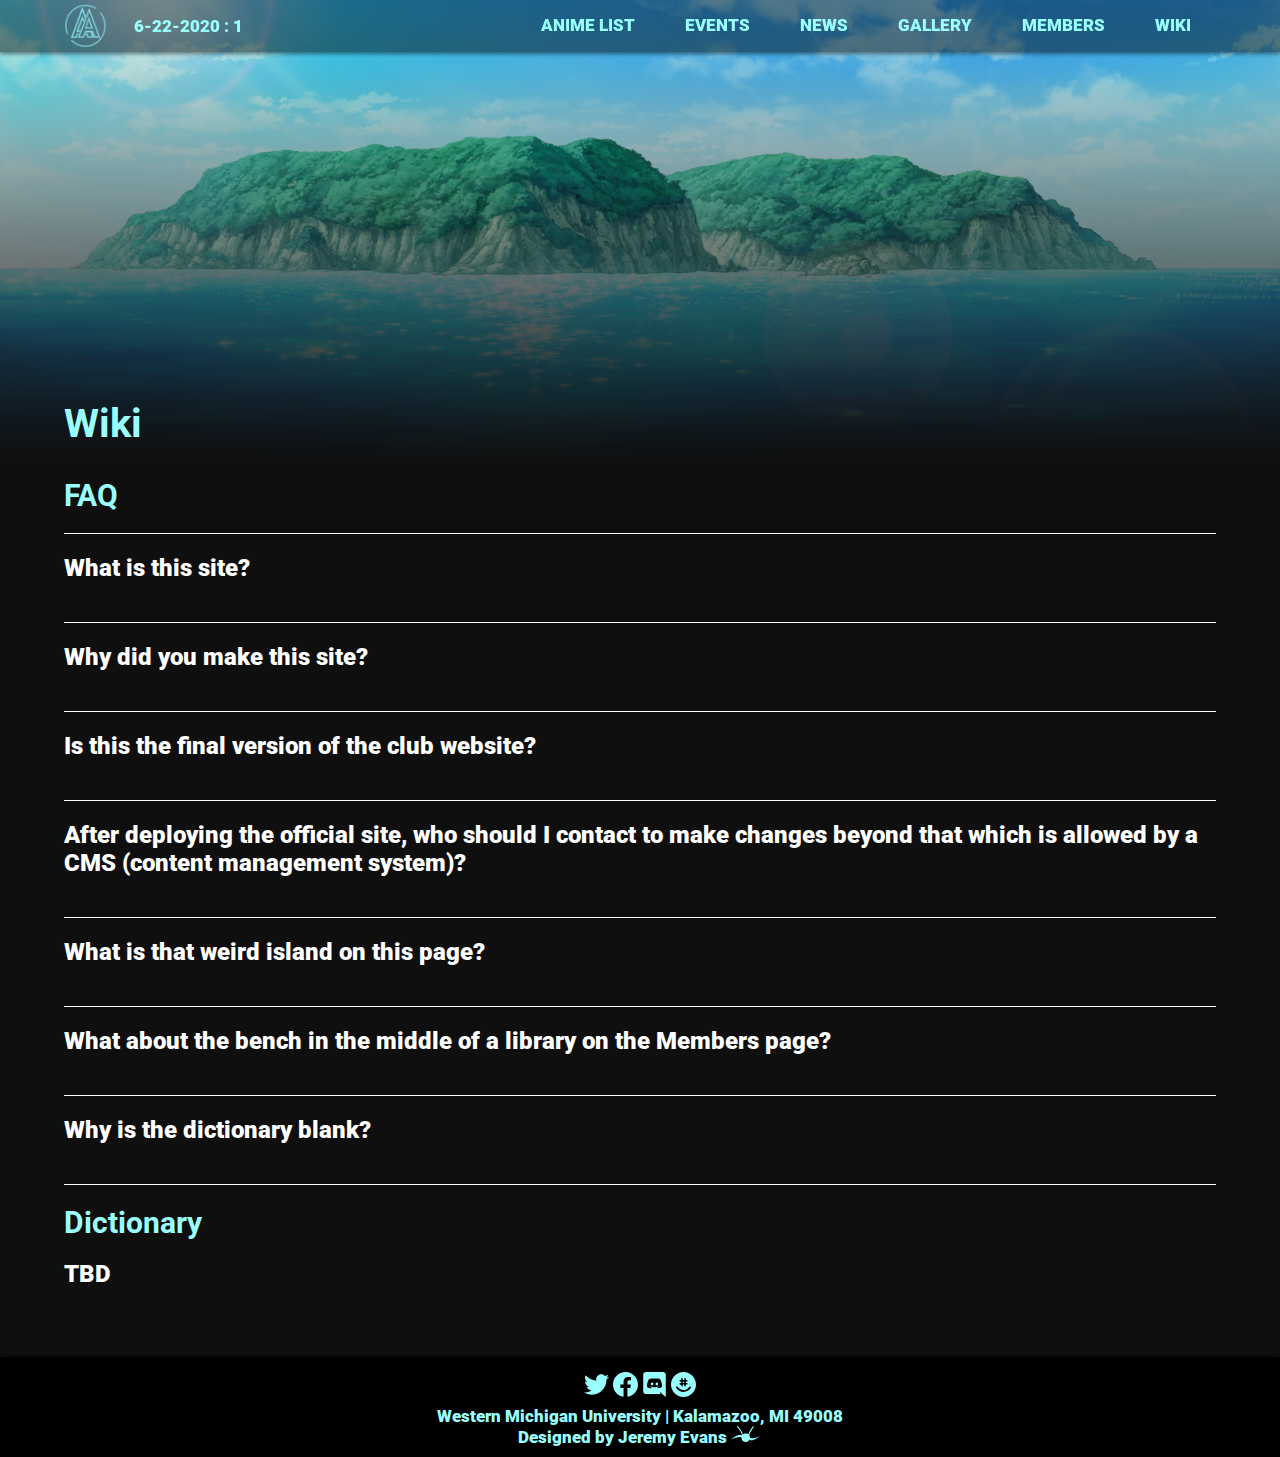
<file: pages/wiki.html>
<!DOCTYPE html>
<html lang="en">
    <head>
        <meta charset="UTF-8">
        <meta name="viewport" content="width=device-width, initial-scale=1.0">
        <link href="https://fonts.googleapis.com/css2?family=Roboto:wght@300;400;500;700;900&display=swap" rel="stylesheet">
        <link rel="shortcut icon" href="../assets/img/Anime_Addicts_Logo_Ken_Clean.png" type="image/x-icon">
        <link rel="stylesheet" href="../styles/main.css">
        <link rel="stylesheet" href="../styles/mobile.css">
        <link rel="stylesheet" href="../styles/wiki.css">
        <title>Anime Addicts WMU | Wiki</title>
    </head>
    <body>
        <!-- Nav -->
        <script type="text/javascript" src="../scripts/templates/nav.js"></script>
        <script type="text/javascript">
            NAV.init(["../", "../assets/", ""]); // home dir, logo dir, site pages dir
            NAV.writeNav();
        </script>

        <main class="article-bkgd" id="wiki-bkgd">
            <!-- header -->
            <div class="article-head-imgbanner" id="wiki-head">
                <div class="article-head-imgbanner-inside">
                    <h2>Wiki</h2>
                </div>
            </div>

            <!-- content -->
            <div class="article-container">
                <div class="article-content">
                    <!-- FAQ -->
                    <section id="faq">
                        <h3>FAQ</h3>

                        <div class="faq-instance">
                            <p class="faq-question">What is this site?</p>
                            <p class="faq-answer">
                                This is a template for the WMU Anime Addicts website. The final 
                                website will appear very much like this prototype (with original
                                artwork/photos and content in place of the placeholders on this 
                                prototype). It will serve as the club's informational hub and 
                                repository of artwork, photos and video.
                            </p>
                        </div>

                        <div class="faq-instance">
                            <p class="faq-question">Why did you make this site?</p>
                            <p class="faq-answer">
                                The club is rebranding itself and to assist in that effort, 
                                I volunteered to write a website for the club. Content on 
                                the site (specifically the club summary on the home page, the Anime List, and 
                                the Events) are based off an earlier site another member created for the club.
                            </p>
                        </div>

                        <div class="faq-instance">
                            <p class="faq-question">Is this the final version of the club website?</p>
                            <p class="faq-answer">
                                Ideally not. I am not assuming there will be at least one club member who 
                                is familar with HTML and CSS every semester, nor am I willing to be the club's 
                                sole content writer indefinitely (seeing as at the time of this site's creation,
                                I will graduate from WMU soon). The official website would have a backend and 
                                CMS to allow club members/officers to edit the site without needing to know 
                                HTML and CSS.
                            </p>
                        </div>

                        <div class="faq-instance">
                            <p class="faq-question">
                                After deploying the official site, who should I contact to make changes beyond
                                that which is allowed by a CMS (content management system)?
                            </p>
                            <p class="faq-answer">
                                Assuming there is not a club member who is familar with the site's source code, 
                                I would still be available to make changes if necessary (though my availability 
                                after graduation may be limited). I will provide thorough documentation to the 
                                club officers upon delivery.
                            </p>
                        </div>

                        <div class="faq-instance">
                            <p class="faq-question">
                                What is that weird island on this page?
                            </p>
                            <p class="faq-answer">
                                Rokkenjima from Umineko When They Cry.
                            </p>
                        </div>

                        <div class="faq-instance">
                            <p class="faq-question">
                                What about the bench in the middle of a library on the Members page?
                            </p>
                            <p class="faq-answer">
                                ...you wouldn't get it...
                            </p>
                        </div>

                        <div class="faq-instance">
                            <p class="faq-question">
                                Why is the dictionary blank?
                            </p>
                            <p class="faq-answer">
                                As the dictionary would likely have the most content on the site, I left it as 
                                a feature to be developed largely on the backend for the official site.
                            </p>
                        </div>
                    </section>

                    <!-- Dictionary -->
                    <section id="dictionary">
                        <h3>Dictionary</h3>

                        <!-- TODO: fill this out with backend -->
                        <p>TBD</p>
                    </section>
                </div>
            </div>
        </main>

        <!-- Footer -->
        <script type="text/javascript" src="../scripts/templates/footer.js"></script>
        <script type="text/javascript">
            FOOTER.init(["../assets/"]); // signature dir
            FOOTER.writeFooter();
        </script>

        <!-- Scripts -->
        <script src="../scripts/onPageLoad.js"></script>
        <script src="../scripts/onScroll-script.js"></script>
        <script src="../scripts/wiki-faq.js"></script>

        <!-- Scripts-mobile -->
        <script src="../scripts/nav-mobile.js"></script>      
    </body>
</html>
</file>
<file: styles/main.css>
/* ======================================================================
 * GLOBAL CSS VARIABLES
 * ====================================================================== */

:root {
    /* colors: bg */
    /* --main-window-color: #160e2b;
    --main-window-color-light: #cabfe9; */

    --main-window-color: #003838;
    --main-window-color-light: #99ffff;

    /* --main-bg-color: #1d1d1d; */
    --main-bg-color: #000000;
    --main-nav-color: #00000075;

    /* colors: text */
    /* --main-txt-color-light: #cabfe9;
    --main-txt-color-dark: #160e2b; */

    --main-txt-color-light: #99ffff;
    --main-txt-color-dark: #003838;

    /* dimensions-global */
    --parallax-img-width: 100%;
    --parallax-img-height: 100vh;

    /* dimensions-nav */
    --nav-height: 50px;

    /* dimensions-site */
    --showcase-width: 100%;
    --showcase-height: 100vh;
    --content-width: 100%;
    --content-height: 100vh;

    --block-container-width: 50%;
    --content-container-width: 90%;

    /* dimensions-footer */
    --footer-height: 50px;

    /* font-sizes */
    --h1-size: 80px;
    --h2-size: 40px;
    --h3-size: 30px;
    --h4-size: 20px;

    --main-font-size: 17px;
    --p-showcase-size: 24px;

    /* transition-times */
    --hover-transition-time: 0.3s;
    --scroll-transition-time: 0.5s;
}

/* ======================================================================
 * GLOBAL RESET
 * ====================================================================== */

* {
    box-sizing: border-box;
    margin: 0;
    padding: 0;
}

/* ======================================================================
 * SCROLLBAR (ALWAYS VISIBLE FOR CHROME/ANDROID)
 * ====================================================================== */

::-webkit-scrollbar {
    -webkit-appearance: none;
    width: 4px;
}
  
::-webkit-scrollbar-thumb {
    border-radius: 2px;
    background-color: rgba(0,0,0,.9);
    -webkit-box-shadow: 0 0 1px rgba(255,255,255,.5);
    box-shadow: 0 0 1px rgba(255,255,255,.5);
}

/* ======================================================================
 * HTML, BODY & content wrap
 * ====================================================================== */

html {
    scroll-behavior: smooth;
}

body {
    font-family: 'Roboto', sans-serif;
    font-weight: 900;
    background-color: var(--main-bg-color);
    opacity: 0%;
    transition: opacity 1s;
    vertical-align: top;
    overflow-x: hidden;
}

.content-wrap {
    position: relative;
}

main {
    min-height: 100vh;
}

/* ======================================================================
 * NAVIGATION BAR
 * ====================================================================== */

nav {
    z-index: 3;
    width: 100%;
    background: var(--main-nav-color);
    position: fixed;
    top: 0;
    overflow: hidden;
    box-shadow: 0px 2px 4px #00000075;
    transition: background var(--scroll-transition-time);
}

.brand {
    display: inline-block;
    /* float: left; */
    padding-top: 3px;
}

.brand img {
    border-radius: 50%;
    width: 45px;
    height: 45px;
}

.brand img:hover {
    cursor: pointer;
}

/* Remove this in production */
/* v */
.brand #prototype-notice {
    float: right;
    color: var(--main-txt-color-light);
    font-size: var(--main-font-size);
    padding: 13px 25px 15px 25px;
}
/* ^ */

.nav-list {
    list-style-type: none;
    float: right;
}

.nav-list li {
    float: left;
    display: block;
    height: 50px;
    transition: border var(--hover-transition-time);
}

.nav-list li a {
    display: block;
    text-align: center;
    padding: 15px 25px 15px 25px;
    text-decoration: none;
    font-size: var(--main-font-size);
    transition: color var(--hover-transition-time), background var(--hover-transition-time);
}

.nav-list li a:hover,
.nav-list li a:focus{
    color: var(--main-txt-color-dark);
    background: var(--main-txt-color-light);
}

#nav-hamburger {
    display: none;
    position: absolute;
    right: 5%;
    top: 0;
    padding: 5px;
    transition: background var(--hover-transition-time);
}

#nav-hamburger:hover {
    cursor: pointer;
}

#nav-hamburger rect {
    fill: var(--main-txt-color-light);
    transition: fill var(--hover-transition-time);
}

/* DEVELOPMENT STYLING */

.working {
    color: var(--main-txt-color-light);
}

.wip {
    color: red;
}

/* ======================================================================
 * GLOBAL SITE COMPONENTS
 * ====================================================================== */

/* Containers */

.container {
    max-width: 90%;
    margin: auto;
}

/* Showcases */

.showcase {
    min-height: var(--parallax-img-height);
}

.showcase-bkgd-img {
    z-index: 1;
    min-height: var(--parallax-img-height);
    position: relative;
    background-attachment: scroll;
    background-position: center;
    background-repeat: no-repeat;
    background-size: cover;
    -moz-background-size: cover;
    -webkit-background-size: cover;
    -o-background-size: cover;
    opacity: 0.75;
}

.showcase-caption {
    text-align: center;
    color: white;
    width: 100%;
    top: 45vh; /* this may be unreliable */
    position: absolute;
    z-index: 2;
}

.showcase-caption h1 {
    font-size: var(--h1-size);
    padding-top: 20px;
    font-weight: 900;
}

.showcase-caption p {
    font-size: var(--p-showcase-size);
    padding-bottom: 20px;
}

/* site blocks */

.block-full {
    /* min-height: var(--parallax-img-height); */
    background-attachment: scroll;
    background-position: center;
    background-repeat: no-repeat;
    background-size: cover;
    -moz-background-size: cover;
    -webkit-background-size: cover;
    -o-background-size: cover;
    padding: 80px 0px 80px 0px; 
}

.block {
    background-attachment: scroll;
    background-position: center;
    background-repeat: no-repeat;
    background-size: cover;
    -moz-background-size: cover;
    -webkit-background-size: cover;
    -o-background-size: cover;
    padding: 80px 0px 80px 0px; 
}

.block-container {
    max-width: 100%;
    margin: 0px auto 0px auto;
    background: rgba(0, 0, 0, 0.5);
}

.block-container h2 {
    font-size: var(--h2-size);
    text-align: left;
    color: white;
}

.block-content {
    padding-top: 40px;
    padding-bottom: 40px;
    max-width: var(--block-container-width);
    margin: auto; 
}

.block-text {    
    color: white;
    padding-bottom: 20px;
}

.block-text p {
    font-size: var(--p-showcase-size);
    font-weight: 500;
    text-align: left;
    padding-top: 20px;
}

.block-text p em {
    color: var(--main-txt-color-light);
    font-style: normal;
    font-weight: 900;
}

.block-text p a {
    color: var(--main-txt-color-light);
    text-decoration: none;
}

/* articles */

.article-bkgd {
    background: var(--main-window-color);
}

.article-container {
    max-width: 90%;
    margin: auto;
    min-height: 100vh;
}

.article-head {
    padding-bottom: 20px;
}

.article-head-imgbanner {
    padding-top: 400px;
    padding-bottom: 10px;
}

.article-head-imgbanner::before {
    content: "";
    top: 0;
    left: 0;
    width: 100%;
    height: 460px;
    position: absolute;
    background-attachment: scroll;
    background-position: center;
    background-repeat: no-repeat;
    background-size: cover;
    -moz-background-size: cover;
    -webkit-background-size: cover;
    -o-background-size: cover;
}

.article-head-imgbanner::after {
    content: "";
    top: 0;
    left: 0;
    width: 100%;
    height: 460px;
    position: absolute;
    background: linear-gradient(rgba(15, 15, 15, 0), rgb(15, 15, 15));
    z-index: 1;
}

.article-head-imgbanner-inside {
    position: relative;
    z-index: 2;
    max-width: 90%;
    margin: auto; 
}

.article-head-imgbanner-inside h2 {
    color: var(--main-txt-color-light);    
    font-size: 40px;
    text-align: left;
}

.article-content {
    color: white;
}

.article-content h2,  .article-content h3, .article-content p{
    text-align: left;
}

.article-content h2 {
    font-size: var(--h2-size);
}

.article-content h3 {
    font-size: var(--h3-size);
}

.article-content p {
    font-size: var(--main-font-size);
}



/* social media icons */

.social {
    padding: 20px 0px 20px 0px;
    border-top: 1px solid white;
}

.social ul {
    text-align: center;
    list-style-type: none;
}

.social li {
    display: inline;
}

.social a {
    text-decoration: none;
}

/* ======================================================================
 * FOOTER
 * ====================================================================== */

footer {
    z-index: 3;
    width: 100%;
    background: black;
    box-shadow: 0px -2px 4px #00000075;
    /* bottom: 0; */
}

.footer-text {
    padding: 10px 0px 10px 0px;
    color: var(--main-txt-color-light);
    text-align: center;
    font-size: var(--main-font-size);
}

.footer-text img {
    height: var(--main-font-size);
}

.footer-text svg path {
    /* fill: var(--main-txt-color-light); */
    fill: var(--main-txt-color-light);
}

#social-footer {
    padding: 5px 0px 5px 0px;
    border-top: none;
}

#social-footer img {
    width: 50px;
}
</file>
<file: styles/index.css>
/* home body */

#home-bkgd {
    background: rgb(15, 15, 15);
}

/* home landing */

#home-head {
    padding: 0;
    height: 100vh;
}
#home-head::before {
    background-image: url('../assets/img/bkgd/anime-bkgd-1.png');
    height: 100vh;
}

#home-head::after {
    height: 100vh;
    background: linear-gradient(rgba(15, 15, 15,  0), rgb(15, 15, 15));
}

#home-head-inside {
    padding-top: 45vh;
}

#home-head-inside h1, #home-head-inside p {
    color: white;
    text-align: center; 
}

#home-head-inside h1 {
    font-size: var(--h1-size);
}

#home-head-inside p {
    font-size: var(--p-showcase-size);
}

/* "About Us" block */

#about {
    background: none;
    /* border-bottom: 1px solid var(--main-window-color-light); */
}

#about-container {
    /* background: #99ffff10; */
    background: rgb(13, 13, 13);
}

#social-about {
    padding: 20px 0px 0px 0px;
}

#social-about ul {
    text-align: left;
}

#social-about svg {
    width: 50px;
    height: 50px;
}

#social-about svg path {
    fill: white
}

/* "Main Activities" block */

#act-container {
    background: rgba(0, 0, 0, 0);
}

#act {
    /* background: var(--main-window-color-light); */
    /* background: #ffffff05 */
    background: rgb(18, 18, 18);
}

#act-instances {
    display: grid;
    grid-template-columns: 50% 50%;
    row-gap: 80px;
    max-width: var(--content-container-width);
}

.act-instance {
    text-decoration: none;
}

.act-instance img {
    width: 25%;
    display: block;
    margin-left: auto;
    margin-right: auto;
}

.act-instance h3, .act-instance p {
    color: var(--main-txt-color-light);
    text-align: center;
    display: block;
    width: 50%;
    margin-left: auto;
    margin-right: auto;
    padding-top: 20px;
}

.act-instance h3 {
    font-size: var(--h3-size);
}

.act-instance p {
    font-size: var(--main-font-size);
}

/* ======================================================================
 * MOBILE
 * ====================================================================== */

@media screen and (max-width: 900px) {
    #act-instances {
        display: block;
    }

    .act-instance img {
        width: 40%; 
    }

    .act-instance h3, .act-instance p {
        width: 75%;
        padding-bottom: 20px;
    }
}

@media screen and (max-width: 600px) {
    #social-about svg {
        width: 40px;
        height: 40px;
    }
}
</file>
<file: styles/mobile.css>
@media screen and (max-width: 1000px) {
    /* CSS Variables */

    :root {
        /* block-container */
        --block-container-width: 60%;

        /* font-sizes */
        --h1-size: 50px;
        --h2-size: 30px;
        --h3-size: 25px;
        --h4-size: 20px;

        --main-font-size: 14px;

        --p-showcase-size: 20px;
    }

    /* container */

    .container {
        max-width: 100%;
    }
    
    /* Navbar */

    .brand {
        float: none;
        transform: translate(15%, 0);
    }

    #nav-hamburger {
        display: block;
    }

    .nav-list {
        display: none;
        float: none;
    }

    .nav-list li {
        float: none;
    }

    .nav-list li a:hover {
        color: var(--main-txt-color-light);
        background: none;
    }

    .active {
        display: block;
    }
}

@media screen and (max-width: 600px) {
    /* CSS Variables */

    :root {
        /* section-container */
        --block-container-width: 70%;

        /* font-sizes */
        --h1-size: 40px;
        --h2-size: 30px;
        --h3-size: 20px;

        --main-font-size: 12px;

        --p-showcase-size: 20px;
    }
}

@media screen and (max-width: 500px) {
    /* CSS Variables */

    :root {
        /* section-container */
        /* --content-container-width: 80%; */

        /* font-sizes */
        --h1-size: 30px;
        --h2-size: 25px;
        --h3-size: 20px;
        --h4-size: 15px;

        --main-font-size: 12px;

        --p-showcase-size: 17px;
    }
}

@media screen and (max-width: 450px) {
    /* CSS Variables */

    :root {
        /* font-sizes */
        --h1-size: 25px;
        --h2-size: 22px;
        --h3-size: 17px;
        --h4-size: 12x;

        --main-font-size: 10px;

        --p-showcase-size: 12px;
    }
}
</file>
<file: styles/anime-list.css>
/* anime list body */

#anime-list-bkgd {
    background: rgb(15, 15, 15);
}

/* header */

#animelist-head::before {
    background-image: url('../assets/img/bkgd/anime-bkgd-2.png');
}

/* content */

.animelist {
    padding: 20px 0px 20px 0px;
    border-top: 1px solid white;
}

.animelist-instance {
    color: white;
    font-size: var(--p-showcase-size);
    height: 80px;
    width: 100%;
    display: grid;
    grid-template-columns: 50% 50%;
    margin-top: 20px;
}

.animelist-instance div, .animelist-instance ul {
    display: flex;
    display: -webkit-flex;
    align-items: center;
}

/* Anime title & picture */
.animelist-instance div {
    justify-content: left;
    -webkit-justify-content: left;
    float: left;
}

/* Anime showing schedule */
.animelist-instance ul {
    margin-left: auto;
}

.animelist-instance a {
    text-decoration: none;
    color: white;
}

.animelist-instance img {
    width: 70px;
    border-radius: 50%;
    margin-right: 20px;
}

.instance-header {
    font-size: var(--p-showcase-size);
    height: 100%;
    float: left;
}

.instance-schedule-next {
    list-style-type: none;
}

.instance-schedule-next li {
    margin-left: 20px;
}

/* ======================================================================
 * MOBILE
 * ====================================================================== */

@media screen and (max-width: 600px) {
     .animelist-instance img {
         width: 65px;
     }
}

@media screen and (max-width: 500px) {
    .animelist-instance img {
        width: 60px;
    }
}

@media screen and (max-width: 450px) {
    .animelist-instance img {
        width: 55px;
    }
}
</file>
<file: styles/events.css>
/* events body */

#events-bkgd {
    background: rgb(15, 15, 15);
}

/* header */

#events-head::before {
    background-image: url('../assets/img/bkgd/anime-bkgd-3.jpg');
    background-position: 50% 70%;
}

/* content */

.events-instance {
    color: white;
    padding-top: 20px;
    padding-bottom: 20px;
    border-top: 1px solid white;
    width: 100%;
    display: grid;
    grid-template-columns: minmax(50px, 10%) auto 20%;
    column-gap: 50px; 
}

.events-button, .events-button-inner {
    background-color: var(--main-window-color-light);
    border-radius: 5px;
    border: 1px solid var(--main-window-color-light);
    color: var(--main-txt-color-dark);
    font-weight: 900;
    font-size: var(--main-font-size);
}

.events-button:hover .events-button-inner:hover {
    cursor: pointer;
}

.events-button {
    height: 60px;
    width: 100%;
    align-self: center;
    margin-left: auto;
}

.events-button-inner {
    height: 40px;
    width: 50%;
    margin-top: 20px;
    min-width: 87px;
    max-width: 167px;
    display: none;
}

/* ======================================================================
 * MOBILE
 * ====================================================================== */

@media screen and (max-width: 900px) {
    /* events-instance */
    .events-button {
        display: none;
    }

    .events-button-inner {
        display: block;
    }

    .events-instance {
        grid-template-columns: minmax(20px, 10%) auto;
    }
}
</file>
<file: styles/gallery.css>
.gallery-container {
    max-width: 90%;
    margin: auto;   
}

/* Gallery body */

#gallery-bkgd {
    background: rgb(15, 15, 15);
}

/* Gallery header */

#gallery-header::before {
    background-image: url('../assets/img/bkgd/anime-bkgd-5.jpg');
    background-position: 50% 50%;
}

/* Gallery */

#images-wrapper { 
    margin-right: auto;    
    margin-left: auto;
    padding-top: 20px;
    padding-bottom: 3px;
    line-height: 0;       
    -webkit-column-count: 5;    
    -webkit-column-gap: 0px;    
    -moz-column-count: 5;
    -moz-column-gap: 0px;
    column-count: 5;    
    column-gap: 6px;    
 }

#images-wrapper img {    
    width: 100%;   
    height: auto;
    margin: 3px;
    transition: all 0.3s;
}

#images-wrapper img:hover,
#images-wrapper img:focus {
    cursor: pointer;
    filter: brightness(80%);
}

/* ======================================================================
 * LIGHTBOX
 * ====================================================================== */

#lightbox {
    display: block;
    visibility: hidden;
    opacity: 0;
    position: fixed;
    z-index: 4;
    left: 0;
    top: 0;
    width: 100vw;
    height: 100vh;
    overflow: auto;
    background-color: rgba(0, 0, 0, 0.8);
    transition: all 0.3s;
}

#lightbox:hover,
#lightbox:focus {
    cursor: pointer;
}

#lightbox-close {
    color: white;
    position: absolute;
    top: 10px;
    right: 25px;
    font-size: 50px;
    font-weight: 900;
    transition: color 0.3s;
}

#lightbox-close:hover,
#lightbox-close:focus {
    color: #999;
    text-decoration: none;
    cursor: pointer;
}

#lightbox-content {
    position: relative;
    padding: 0;
    width: 90%;
    height: 100%;
    margin: auto;   
}

#lightbox-img-wrapper {
    width: 100%;
    height: 100%;
    vertical-align: middle;
    text-align: center;
    position: relative;
}

#lightbox-content img {
    position: absolute;
    top: 0;
    bottom: 0;
    left: 0;
    right: 0;
    max-height: 90vh;
    max-width: 90%;
    margin: auto; 
}

.stop-scrolling {
    height: 100%;
    overflow: hidden;
}

/* ======================================================================
 * MOBILE
 * ====================================================================== */

@media screen and (max-width: 1000px) {
     #images-wrapper {
         -moz-column-count: 3;
         -webkit-column-count: 3;
         column-count: 3;
     }
}

@media screen and (max-width: 600px) {
    #images-wrapper {
        -moz-column-count: 2;
        -webkit-column-count: 2;
        column-count: 2;
    }
}

@media screen and (max-width: 500px) {
    #images-wrapper {
        -moz-column-count: 1;
        -webkit-column-count: 1;
        column-count: 1;
    }
}
</file>
<file: styles/members.css>
/* members body */

#members-bkgd {
    background: rgb(15, 15, 15);
}

/* members header */

#members-head::before {
    background-image: url('../assets/img/bkgd/anime-bkgd-6.png');
}

/* member content */

.members-content {   
    padding-top: 20px;
    padding-bottom: 20px;
    width: 100%;
    display: grid;
    grid-template-columns: 25% 25% 25% 25%;
    column-gap: 10px;
    row-gap: 50px;
}

.article-content div:not(:last-child) {
    padding-bottom: 60px;
}

.members-instance .members-avatar {
    width: 75%;
    border-radius: 5px;
    display: block;
}

.members-instance h3 {
    /* font-size: var(--h3-size); */
    font-size: 30px;
    padding-top: 20px;
}

.members-instance .members-position {
    padding-top: 20px;
}

.members-instance .members-position p {
    font-size: var(--p-showcase-size);
}

.members-instance .members-position .members-email {
    display: flex;
    display: flex;
    display: -webkit-flex;
    align-items: center;
    padding-top: 5px;
}

.members-instance .members-position img {
    width: 34px;
    margin-right: 20px;
}

.members-instance .members-position a {
    text-decoration: none;
    color: white;
    /* font-size: var(--main-font-size); */
    font-size: 17px;
}
/* ======================================================================
 * MOBILE
 * ====================================================================== */

@media screen and (max-width: 1100px) {
     .members-content {
        grid-template-columns: 33% 33% 33%;
     }
}

@media screen and (max-width: 850px) {
    .members-content {
        grid-template-columns: 50% 50%;
     }
}

@media screen and (max-width: 550px) {
    .members-content {
        display: block;
    }
}
</file>
<file: styles/news.css>
/* news body */

#news-bkgd {
    background: rgb(15, 15, 15);
}

/* news (page) head */

#news-head {
    background-image: url('../assets/img/bkgd/anime-bkgd-4.png');
    background-position: 25% 55%;
}

/* news-instance */
.news-instance {
    padding-top: 20px;
    padding-bottom: 60px;
    font-size: var(--main-font-size);
}

/* news-instance: news-header */

.news-header a {
    text-decoration: none;
    color: white;
    transition: color var(--hover-transition-time);
}

.news-header a:hover {
    color: var(--main-txt-color-light);
}

.news-title {
    font-size: var(--h3-size);
}

/* news-instance: news-src */

.news-src {
    display: flex;
    display: -webkit-flex;
    align-items: center;
    padding: 20px 0px 20px 0px;
}

.news-src > * {
    margin-right: 10px;
}

.news-avatar, .news-calendar{
    width: 31px;
}

.news-avatar {
    border-radius: 50%;
}

/* news-instance: news-summary */

.news-summary {
    overflow: hidden; /* Contains image height */
}

.news-summary p {
    padding: 0px;
}

.news-summary img {
    width: 200px;
    margin-right: 20px; 
    float: left;
    border-radius: 5px;
}

/* news-instance: news-button */

.news-button {
    height: 40px;
    width: 120px;
    margin-top: 20px;
    background: var(--main-window-color-light);
    border-radius: 5px;
    border: none;
    color: var(--main-txt-color-dark);
    font-weight: 900;
    font-size: var(--main-font-size);
    transition: var(--hover-transition-time);
}

.news-button:hover {
    background: var(--main-window-color-dark);
    color: var(--main-txt-color-light);
    cursor: pointer;
}

/* ======================================================================
 * MOBILE
 * ====================================================================== */

@media screen and (max-width: 600px) {
    .news-summary img {
        width: 150px;
    }
}

@media screen and (max-width: 450px) {
    .news-summary img {
        width: 120px;
    }
}
</file>
<file: styles/wiki.css>
/* wiki body */

#wiki-bkgd {
    background: rgb(15, 15, 15);
}

/* wiki head */
#wiki-head::before {
    background-image: url('../assets/img/bkgd/anime-bkgd-7.png');
}

/* faq & dictionary */

#faq, #dictionary {
    color: white;
    padding-top: 20px;
    border-top: 1px solid white;
    width: 100%;
}

#faq h3, #dictionary h3 {
    font-size: var(--h3-size);
    padding-bottom: 20px;
    color: var(--main-txt-color-light);
}

/* faq */

.faq-instance {
    padding-top: 20px;
    padding-bottom: 20px;
    border-top: 1px solid white;
}

.faq-instance .faq-question {
    font-size: var(--p-showcase-size);
    padding-bottom: 20px;
    transition: color 0.3s;
}

.faq-instance .faq-question:hover {
    cursor: pointer;
}

.faq-instance .faq-answer {
    font-size: var(--main-font-size);
}

/* dictionary */

#dictionary {
    padding-bottom: 20px;
}

/* TEMPORARY STYLING */
#dictionary p {
    font-size: var(--p-showcase-size);
}
</file>
